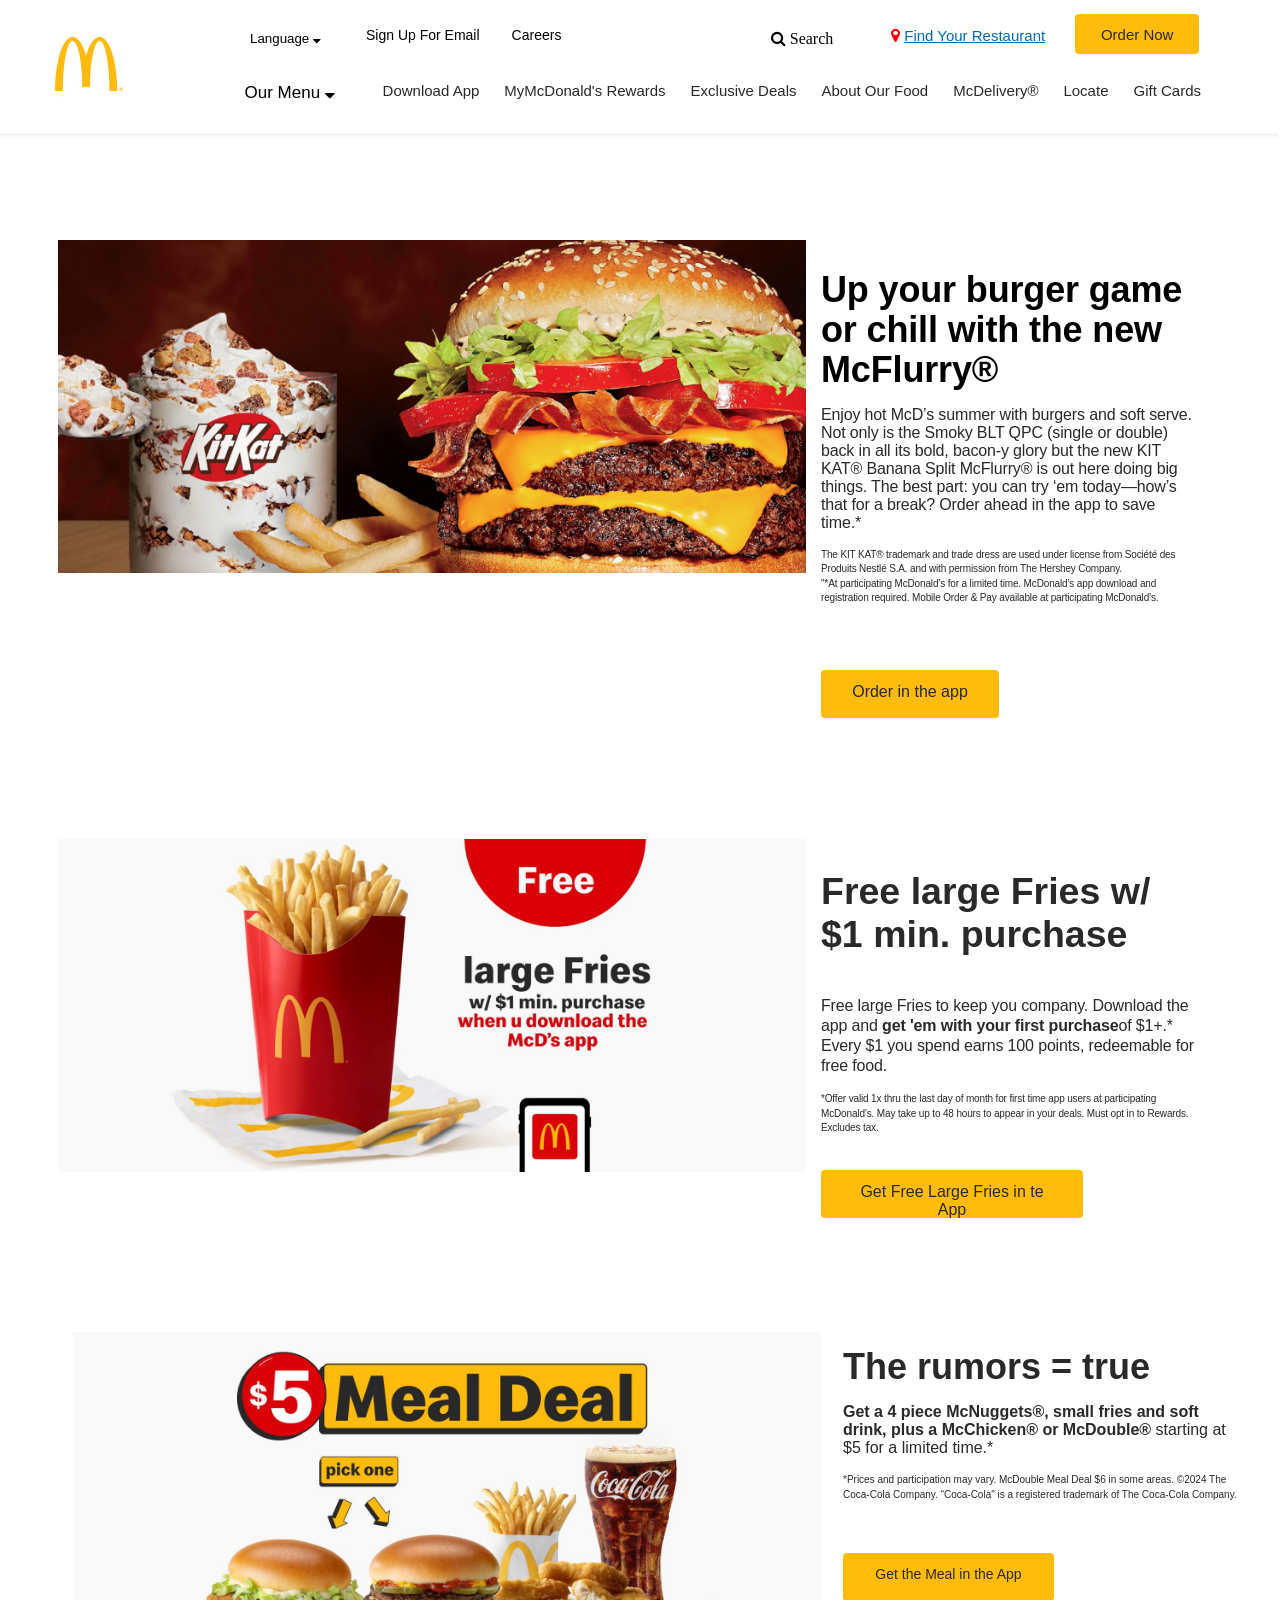
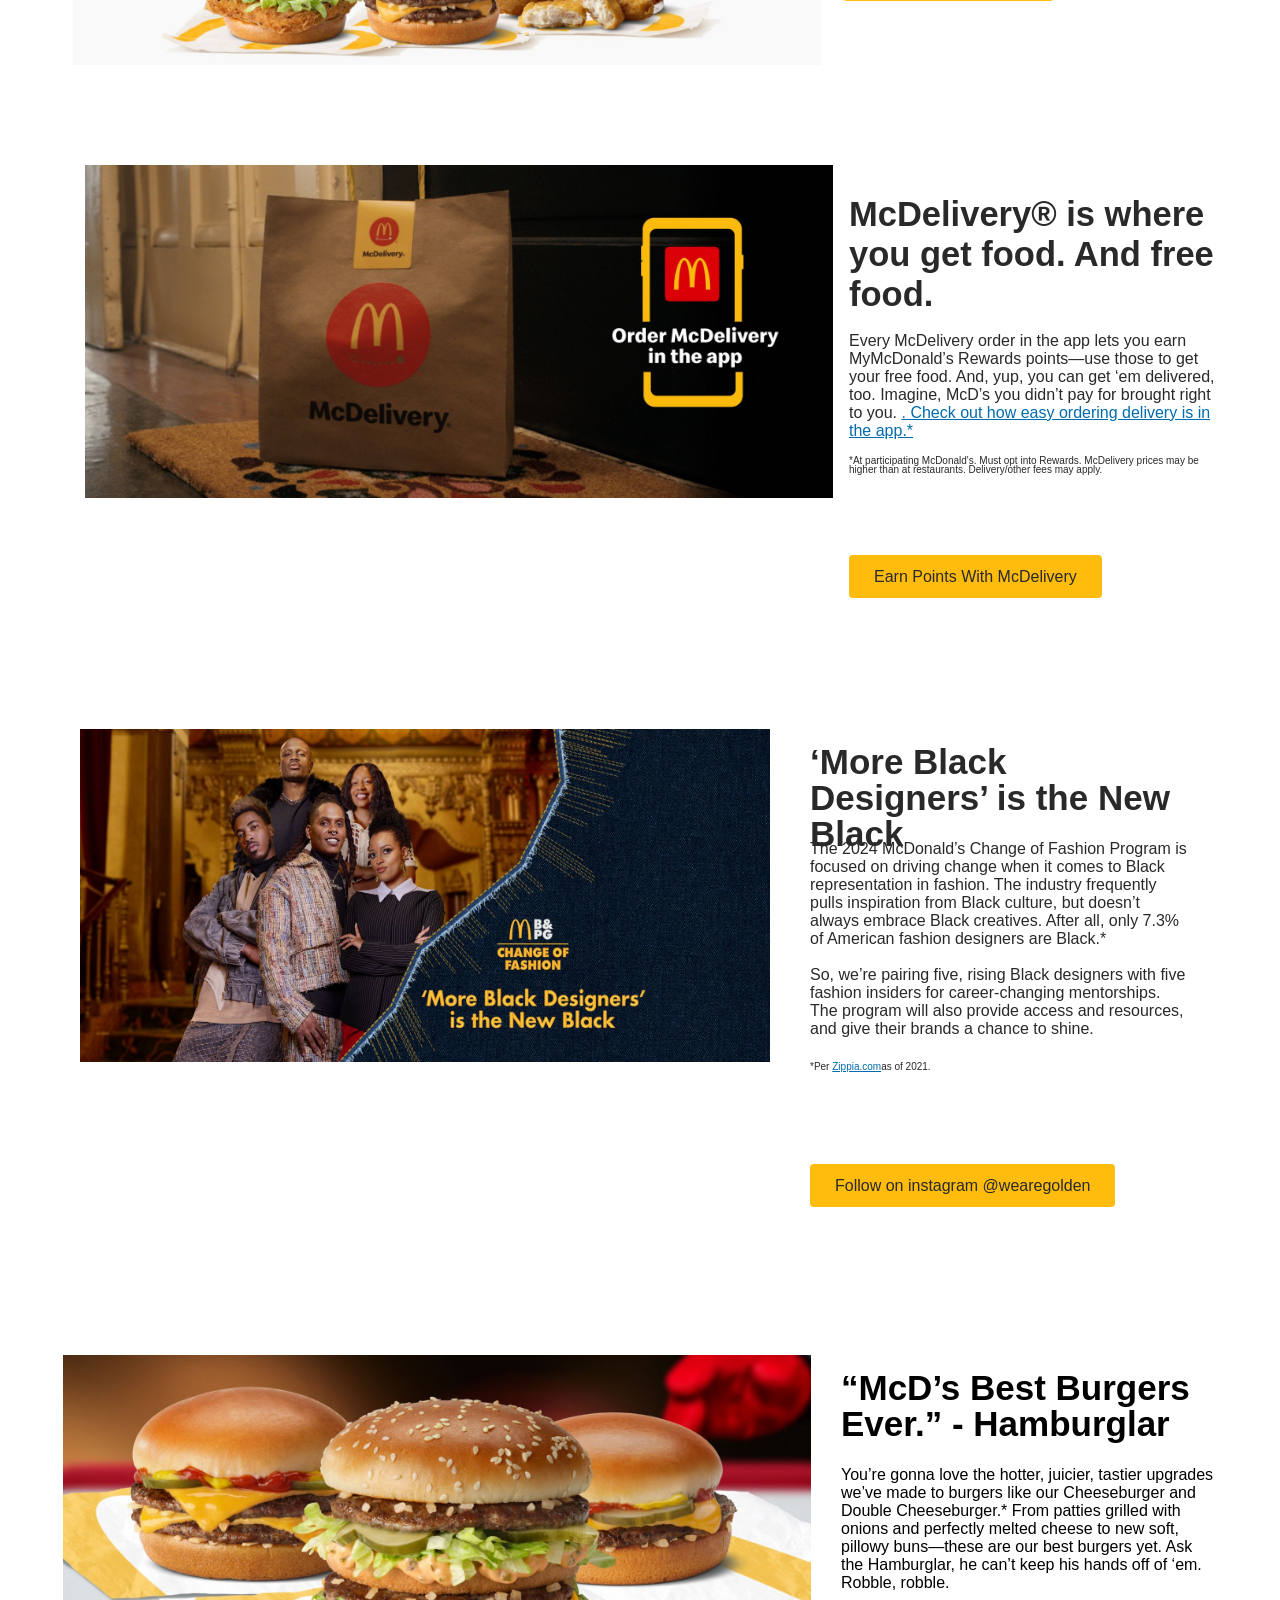
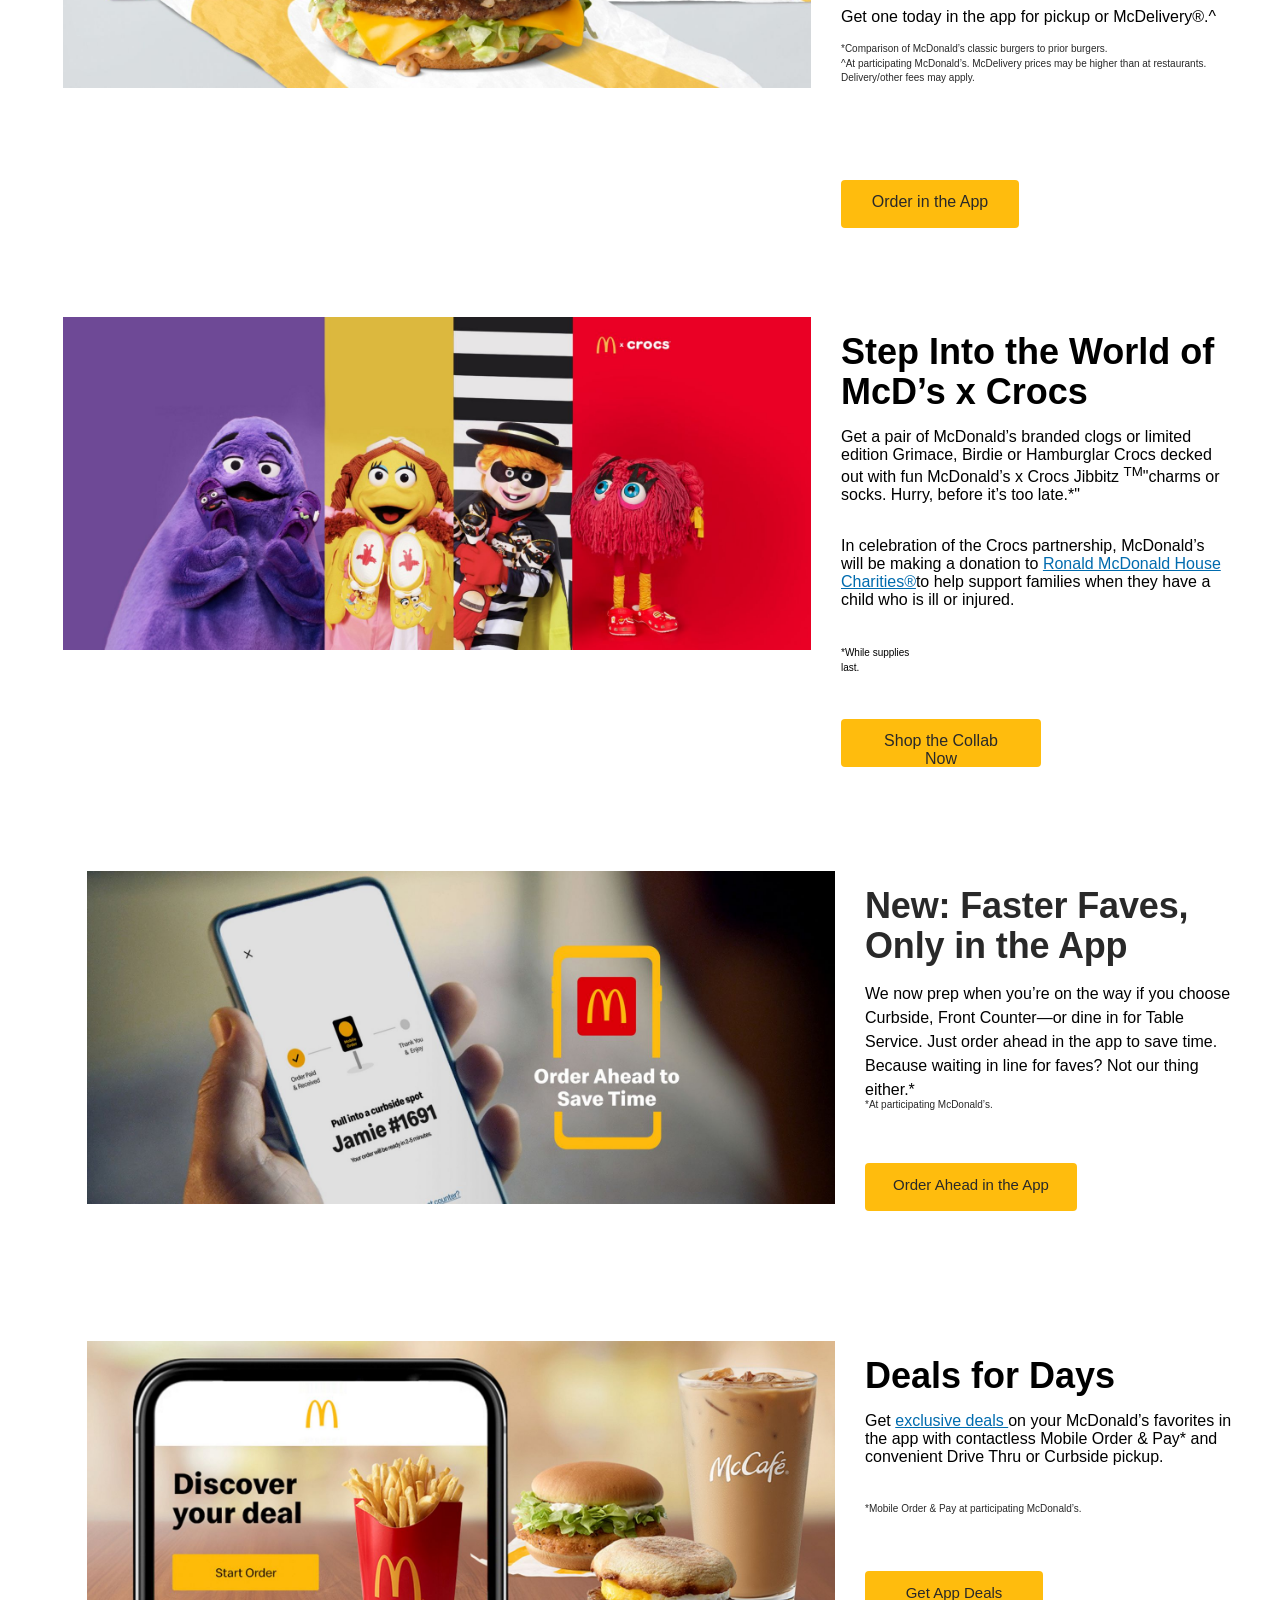
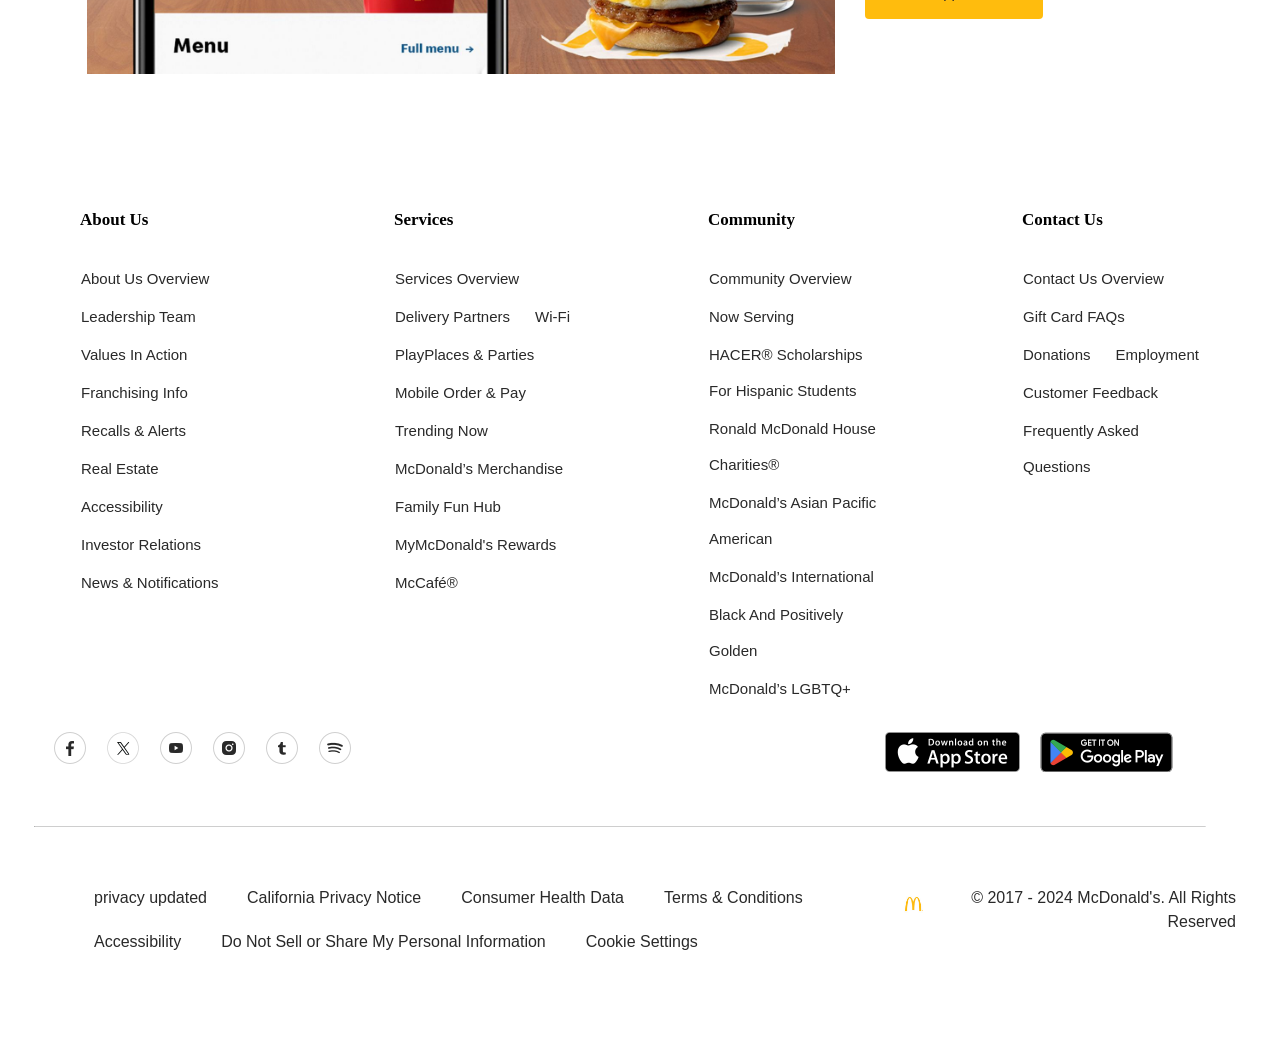
<file: index.html>
<!DOCTYPE html>
<html lang="en">
<head>
    <meta charset="UTF-8">
    <meta name="viewport" content="width=device-width, initial-scale=1.0">
    <title>McDonald</title>
    <link rel="icon" type="image/png" href="logo.jpg">
    <link rel="stylesheet" href="mc.css" type="text/css">
    <link rel="stylesheet" href="http://netdna.bootstrapcdn.com/font-awesome/4.0.3/css/font-awesome.min.css">
    <link rel="stylesheet" href="https://cdnjs.cloudflare.com/ajax/libs/font-awesome/4.7.0/css/font-awesome.min.css">
</head>
<body>
    <div class="maincontainer">
        <div class="seccontainer">
                 <div class="logo">
                    <img src="logo.jpg" alt="">
                 </div>

            <div class="nav">
                <nav class="first">
                    <div class="language">
                        <button class="languagebtn"> Language <span class="menudown"><i class="fa fa-sort-down"></i></span></button>
                    </div>
                        <ul class=>
                            <li class="signli">sign up for email  </li>
                            <li class="signli">careers</li>
                        </ul>
                </nav>
                <nav class="firstext">
                    <div class="form">
                        <span class="icon icon search"><i class="fa fa-search" title="Edit"></i> 
                        <span class="text">Search</span>
                    </div>
                    <ul class="searchul">
                        <li class="rest">
                            <span><i class="fa fa-map-marker" style="color: red;"></i></span>
                            <span><a href="">find your restaurant</a></span>

                        </li>
                        <li class="ordernow"> <button class="btnli"      inputmode="sign">
                            <a href="">order now</a></button>
                        </li>

                    </ul>

                </nav>
                
                <nav class="secondnav">
                    <div class="ourmenu">
                        <button class="menubtn">our menu  <span class="menudown"><i class="fa fa-sort-down"></i></span></button>

                    </div>
                    <div class="list">
                        <ul class="listul">
                            <li class="listli">Download App</li>
                            <li class="listli">MyMcDonald's rewards</li>
                            <li class="listli">Exclusive Deals</li>
                            <li class="listli">about Our Food</li>
                            <li class="listli">McDelivery®</li>
                            <li class="listli">Locate</li>
                            <li class="listli">Gift Cards</li>
                            <li class="listli"></li>
                            <li class="listli"></li>

                        </ul>

                    </div>

                </nav>
            </div>
            

        </div>
        <div class="firstmaindiv">
                <div class="knowdiv">
                    <div class="ourburgerdiv">
                        <div class="burgerimg">
                             <img src="first kitkat.jpeg" alt="">
                        </div>
                            <div class="contentdiv">
                                <div class="bodycontent">
                                    <div class="tittlediv">
                                     <h2>Up your burger game or chill with the new McFlurry®</h2>
                                    </div>
                                    <div class="describtiondiv">
                                        <p>Enjoy hot McD’s summer with burgers and soft serve. Not only is the Smoky BLT QPC (single or double) back in all its bold, bacon-y glory but the new KIT KAT® Banana Split McFlurry® is out here doing big things. The best part: you can try ‘em today—how’s that for a break? Order ahead in the app to save time.*</p>
                                         <p>
                                            <span class="legal">The KIT KAT® trademark and trade dress are used under license from Société des Produits Nestlé S.A. and with permission from The Hershey Company. <br>
                                                "*At participating McDonald’s for a limited time. McDonald’s app download and registration required. Mobile Order & Pay available at participating McDonald’s.
                                            </span>
                                            
                                         </p>
                                     </div>
                                </div>
                                <div class="firstbotton">
                                    <a href="">Order in the app</a>

                                </div>

                            </div>

                    </div>
                </div>  
                
                <div class="secondmaindiv">
                    <div class="seconddivadd">
                        <div class="seconddivplus">
                            <div class="secondfluxdiv">
                                <div class="secondimage">
                                    <img src="sec french.jpeg" alt="">

                                </div>
                                <div class="contentseconddiv">
                                    <div class="bodysecond">
                                        <div class="tittlesecond">
                                            <h2>Free large Fries w/ $1 min. purchase</h2>

                                        </div>
                                        <div class="seconddes">
                                            <p>Free large Fries to keep you company. Download the app and <b>get 'em with your first purchase</b>of $1+.* <br>Every $1 you spend earns 100 points, redeemable for free food.</p>
                                              <p>
                                                <span class="legalsec">*Offer valid 1x thru the last day of month for first time app users at participating McDonald’s. May take up to 48 hours to appear in your deals. Must opt in to Rewards. Excludes tax.</span>

                                              </p>
                                        </div>

                                    </div>
                                    <div class="secondbtndiv">
                                        <a class="seondbtna"  href="">Get Free Large Fries in te App</a>

                                    </div>


                                </div>

                            </div>

                        </div>

                    </div>

                </div>
                <div class="thirdmaindiv"> 
                    <div class="thirdflux">
                        <div class="thirdimagediv">
                            <img src="third rumor.jpeg" alt="">
                        </div>
                        <div class="thirdcontent">
                            <div class="thirdbody">
                                <div class="thirdtittle">
                                    <h2>The rumors = true</h2>
                                </div>
                                <div class="thirddiscriotn">
                                    <p class="thirdp1">
                                        <b>Get a 4 piece McNuggets®, small fries and soft drink, plus a McChicken® or McDouble® </b>starting at $5 for a limited time.*
                                    </p>
                                    <p><span class="legalsec">*Prices and participation may vary. McDouble Meal Deal $6 in some areas. ©2024 The Coca-Cola Company. “Coca-Cola" is a registered trademark of The Coca-Cola Company.</span>
                                    </p>
                                </div>
                                <div class="thirdbtn">
                                    <a class="thirdbtna" href="">Get the Meal in the App</a>
                                </div>
                            </div>

                        </div>

                    </div>
                </div>
                <div class="fourthmaindiv">
                    <div class="fourth">
                        <div class="fourthflex">
                            <div class="fourthimg">
                                <img src="forth offer.jpeg" alt="">
                            </div>
                            <div class="contentforth">
                                <div class="bodyforth">
                                    <div class="forthtittle">
                                        <h2>McDelivery® is where you get food. And free food.</h2>
                                    </div>
                                    <div class="forthdesc">
                                        <p>Every McDelivery order in the app lets you earn MyMcDonald’s Rewards points—use those to get your free food. And, yup, you can get ‘em delivered, too. Imagine, McD’s you didn’t pay for brought right to you.
                                            <a href="">. Check out how easy ordering delivery is in the app.*</a>
                                        </p>
                                        <p>
                                            <span class="fourtlegal">*At participating McDonald's. Must opt into Rewards. McDelivery prices may be higher than at restaurants. Delivery/other fees may apply.</span>
                                        </p>
                                    </div>
                                </div>
                                <div class="forthbtn">
                                    <a href="">earn points with McDelivery</a>
                                </div>
                            </div>
                        </div>
                    </div>
                </div>
                <div class="fifthmaindiv">
                    <div class="fifth">
                        <div class="fifthfex">
                            <div class="fifthimg">
                                    <div class="fifimg2">
                                      <img src="fifth black.jpeg" alt="">
                                    </div>
                            </div>        
                            <div class="contentfif">
                                <div class="fifbody">
                                    <div class="fiftittle">
                                        <h2>‘More Black Designers’ is the New Black</h2>
                                    </div>
                                    <div class="fifdescptn">
                                        <p>The 2024 McDonald’s Change of Fashion Program is focused on driving change when it comes to Black representation in fashion. The industry frequently pulls inspiration from Black culture, but doesn’t always embrace Black creatives. After all, only 7.3% of American fashion designers are Black.* <br></p>
                                        <p>So, we’re pairing five, rising Black designers with five fashion insiders for career-changing mentorships. The program will also provide access and resources, and give their brands a chance to shine.</p>
                                        <p><span class="fiflegal">*Per 
                                            <a href="">Zippia.com</a>as of 2021.

                                        </span>
                                    </p>
                                    </div>
                                </div>
                                <div class="fifbtn">
                                    <a href="">Follow on instagram @wearegolden</a>
                                </div>
                            </div>
                        </div>
                    </div>
                </div>
                <div class="sixdiv">
                    <div class="sixdivext">
                        <div class="fluxsix">
                            <div class="imgsix">
                                <div class="siximg">
                                    <img src="burger.jpeg" alt="">
                                </div>
                            </div>
                            <div class="sixdesptn">
                                <div class="sixbody">
                                    <div class="sixtittle">
                                        <h2>“McD’s Best Burgers Ever.” - Hamburglar</h2>
                                    </div>
                                    <div class="descripsix">
                                        <p>You’re gonna love the hotter, juicier, tastier upgrades we’ve made to burgers like our Cheeseburger and Double Cheeseburger.* From patties grilled with onions and perfectly melted cheese to new soft, pillowy buns—these are our best burgers yet. Ask the Hamburglar, he can’t keep his hands off of ‘em. Robble, robble.</p>
                                        <p>Get one today in the app for pickup or McDelivery®.^</p>
                                        <p>
                                            <span class="legalsix">*Comparison of McDonald’s classic burgers to prior burgers. <br>
                                                ^At participating McDonald’s. McDelivery prices may be higher than at restaurants. Delivery/other fees may apply.
                                            </span>
                                        </p>
                                    </div>
                                </div>
                                <div class="sixbtn">
                                    <a href="">Order in the App</a>
                                </div>
                            </div>
                        </div>
                    </div>
                </div>
                <div class="sevediv">
                    <div class="sevenext">
                        <div class="extentseven">
                            <div class="imgseven">
                                <div class="imgsev">
                                    <div class="imageseventh">
                                        <img src="sev cartoon.jpeg" alt="">
                                    </div>
                                </div>
                                <div class="sevdesdiv">
                                    <div class="sevbody">
                                        <div class="tittlesev">
                                            <h2>Step Into the World of McD’s x Crocs</h2>
                                        </div>
                                        <div class="descrisev">
                                            <p>Get a pair of McDonald’s branded clogs or limited edition Grimace, Birdie or Hamburglar Crocs decked out with fun McDonald’s x Crocs Jibbitz
                                                <sup>TM</sup>"charms or socks. Hurry, before it’s too late.*"
                                            </p>
                                            <p>In celebration of the Crocs partnership, McDonald’s will be making a donation to <a href=""> Ronald McDonald House Charities®</a>to help support families when they have a child who is ill or injured.
                                                
                                            </p>
                                            <p>
                                                <span class="sevlegal">*While supplies last.</span>
                                            </p>
                                        </div>
                                    </div>
                                    <div class="btnsev">
                                        <a href="">Shop the Collab Now</a>
                                    </div>
                                </div>
                            </div>
                        </div>
                    </div>
                </div>
                <div class="eightcontainer">
                    <div class="eightext">
                        <div class="eigtflux">
                            <div class="imgeigtcontainer">
                                <div class="img8div">
                                    <img src="eig newfaster.jpeg" alt="">
                                </div>
                            </div>
                            <div class="content8">
                                <div class="body8">
                                    <div class="tittle8">
                                        <h2>New: Faster Faves, Only in the App</h2>
                                    </div>
                                    <div class="decriptn8">
                                        <p>We now prep when you’re on the way if you choose Curbside, Front Counter—or dine in for Table Service. Just order ahead in the app to save time. Because waiting in line for faves? Not our thing either.*

                                        </p>
                                        <p> <span class="legal8">*At participating McDonald’s.</span></p>
                                    </div>
                                </div>
                                <div class="btn8">
                                     <a href="">Order Ahead in the App</a>
                                </div>
                            </div>
                        </div>
                    </div>
                </div>
                <div class="container9">
                    <div class="containnext9">
                        <div class="flex9">
                            <div class="img9">
                                <div class="imagein">
                                    <img src="nine dealfordays.jpeg" alt="">
                                </div>
                            </div>
                            <div class="contenttext9">
                                <div class="body9">
                                    <div class="tittle9">
                                        <h2>Deals for Days</h2>
                                    </div>
                                    <div class="descriptn9">
                                        <p>Get <a href=""> exclusive deals </a>on your McDonald’s favorites in the app with contactless Mobile Order & Pay* and convenient Drive Thru or Curbside pickup.

                                        </p>
                                        <p><span class="legal9">*Mobile Order & Pay at participating McDonald’s.</span></p>
                                    </div>
                                </div>
                                <div class="btn9">
                                    <a href="">Get App Deals</a>
                                </div>
                            </div>
                        </div>
                    </div>
                </div>
                

        </div>
        <footer class="mainfooter">
            <div class="footersecond">
                <nav class="footersecondnav">
                    <ul class="navsectionsflex">
                        <li class="footerli">
                            <div class="footerheaddiv">
                                  <h2>About Us</h2>
                            </div>
                            <div class="list1">
                                <ul>
                                    <li class="listli">About Us Overview</li>
                                    <li class="listli">Leadership Team</li>
                                    <li class="listli">Values In Action</li>
                                    <li class="listli">Franchising info</li>
                                    <li class="listli">Recalls & Alerts</li>
                                    <li class="listli">Real Estate</li>
                                    <li class="listli">Accessibility</li>
                                    <li class="listli">Investor Relations</li>
                                    <li class="listli">News & Notifications</li>
                                </ul>
                            </div>
                        </li>
                                     
                            <li class="footerli">
                                <div class="footerheaddiv">
                                        <h2>Services</h2>
                                </div>
                                <div class="list1">
                                    <ul>
                                        <li class="listli">Services Overview</li>
                                        <li class="listli">Delivery Partners</li>
                                        <li class="listli">Wi-Fi</li>
                                        <li class="listli">PlayPlaces & Parties</li>
                                        <li class="listli">Mobile Order & Pay</li>
                                        <li class="listli">Trending Now</li>
                                        <li class="listli">McDonald’s Merchandise</li>
                                        <li class="listli">Family Fun Hub</li>
                                        <li class="listli">MyMcDonald's Rewards</li>
                                        <li class="listli">McCafé®</li>

                                    </ul>
                                </div>

                            </li>
                            <li class="footerli">
                                <div class="footerheaddiv">
                                    <h2>community</h2>
                                </div>
                                <div class="list1">
                                    <ul>
                                        <li class="listli">Community Overview</li>
                                        <li class="listli">Now Serving</li>
                                        <li class="listli">HACER® Scholarships for Hispanic Students</li>
                                        <li class="listli">Ronald McDonald House Charities®</li>
                                        <li class="listli">McDonald’s Asian Pacific American</li>
                                        <li class="listli">McDonald’s International</li>
                                        <li class="listli">Black and Positively Golden</li>
                                        <li class="listli">McDonald’s LGBTQ+</li>
                                     
                                      
                                    </ul>
                                </div>
                            </li>
                            <li class="footerli"> 
                                <div class="footerheaddiv">
                                    <h2>contact us</h2>
                                </div>
                                <div class="list1">
                                    <ul>
                                        <li class="listli">Contact Us Overview</li>
                                        <li class="listli">Gift Card FAQs</li>
                                        <li class="listli">Donations</li>
                                        <li class="listli">Employment</li>
                                        <li class="listli">Customer Feedback</li>
                                        <li class="listli">Frequently Asked Questions</li>
                                        
                                    </ul>
                                </div>
                            </li>

                        
                    </ul>
                </nav>

            </div>
            <div class="lastcontent">
                <div class="footerpromotion">
                    <div class="footersocial">
                        <div class="imagefooter">
                            <div class="picfooter">
                                 <img src="footer1.png" alt="">
                            </div>
                        </div>
                        <div class="imagefooter">
                            <div class="picfooter">
                                 <img src="footer2.png" alt="">
                            </div>
                        </div>
                        <div class="imagefooter">
                            <div class="picfooter">
                                 <img src="footer3.png" alt="">
                            </div>
                        </div>
                        <div class="imagefooter">
                            <div class="picfooter">
                                 <img src="instagram.png" alt="">
                            </div>
                        </div>
                        <div class="imagefooter">
                            <div class="picfooter">
                                 <img src="tumblr.png" alt="">
                            </div>
                        </div>
                        <div class="imagefooter">
                            <div class="picfooter">
                                 <img src="spotify.png" alt="">
                            </div>  
                        </div>
                    </div>
                    <div class="footerappsdiv">
                        <div class="appsotrdiv">
                            <img src="app_store_badge.png" alt="">
                        </div>
                        <div class="googleplay">
                            <img src="DownloadApp_Googleplay_154x40.png" alt="">

                        </div>
                    </div>

                </div>
                <div class="seperatorline">
                    <div class="sepdiv">
                        <hr class="linehr">

                    </div>

                </div>
                <div class="legaldivlast">
                    <div class="legallinks">
                        <div class="listlast">
                            <ul class="lastul">
                                <li class="lastli"><a href="">privacy updated</a></li>
                                <li class="lastli"><a href="">California Privacy Notice</a></li>
                                <li class="lastli"><a href="">Consumer Health Data</a></li>
                                <li class="lastli"><a href="">Terms & Conditions</a></li>
                                <li class="lastli"><a href="">Accessibility</a></li>
                                <li class="lastli"><a href="">Do Not Sell or Share My Personal Information</a></li>
                                <li class="lastli"><a href="">Cookie Settings</a></li>
                                
                              
                            </ul>
                        </div>

                    </div>
                    <div class="copyrigtdiv">
                        <div class="logolast">
                            <img src="arches-logo_108x108.jpg" alt="">
                        </div>
                        <div class="textdiv">
                            <p>© 2017 - 2024 McDonald's. All Rights Reserved</p>
                        </div>

                    </div>

                </div>

            </div>

        </footer>
       
        


    </div>
    
</body>
</html>
</file>
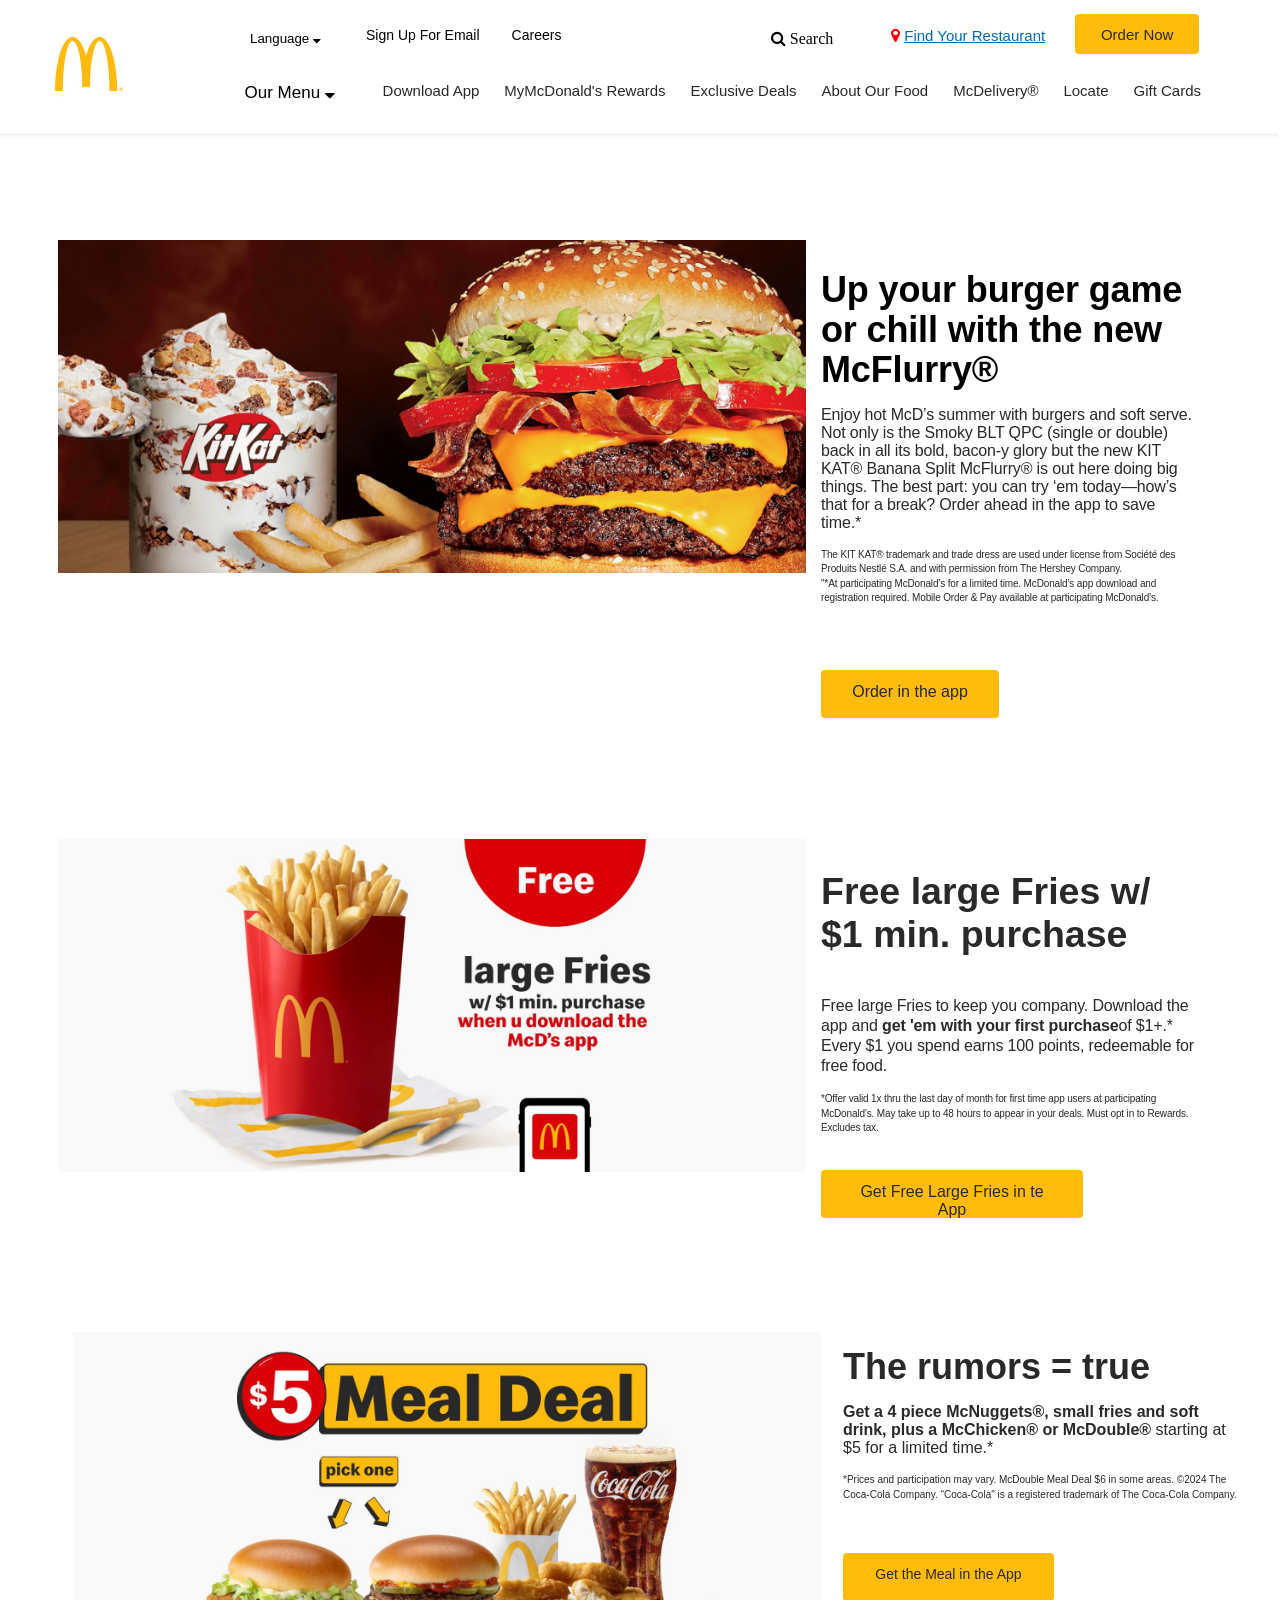
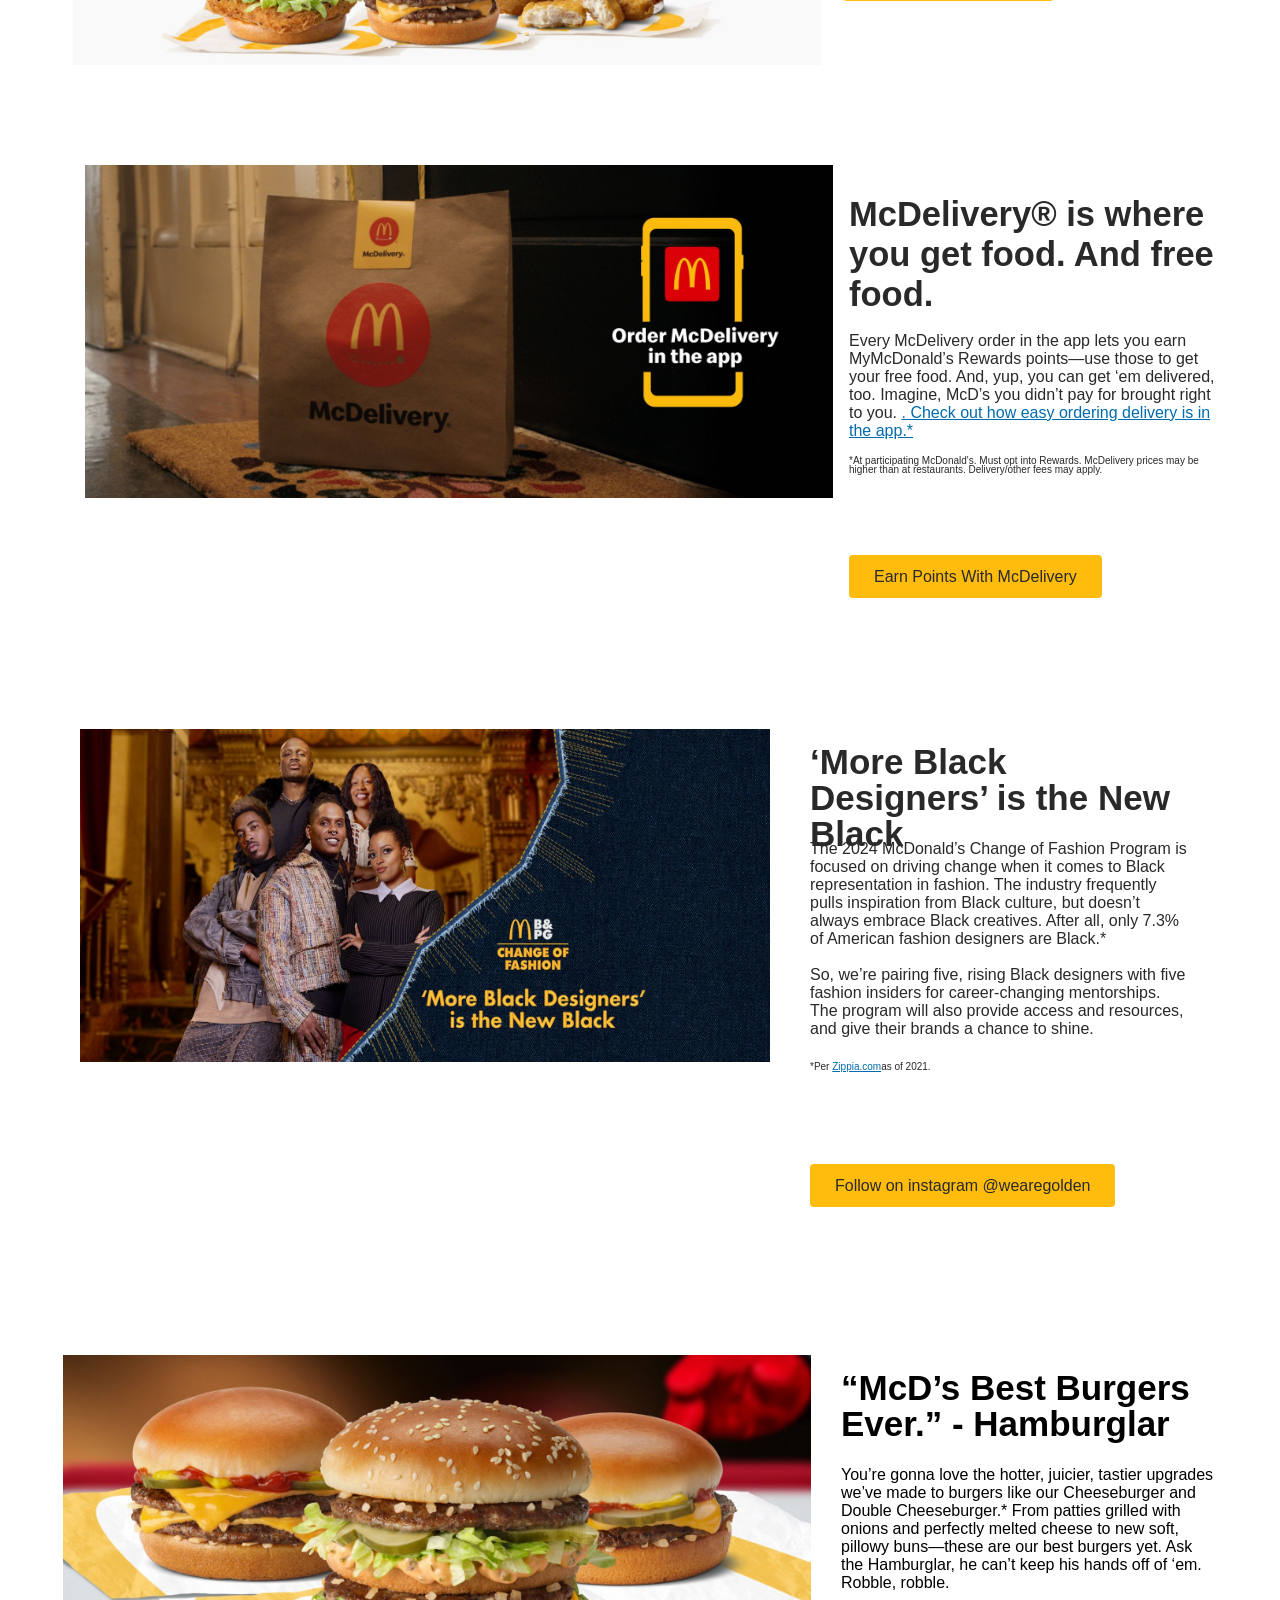
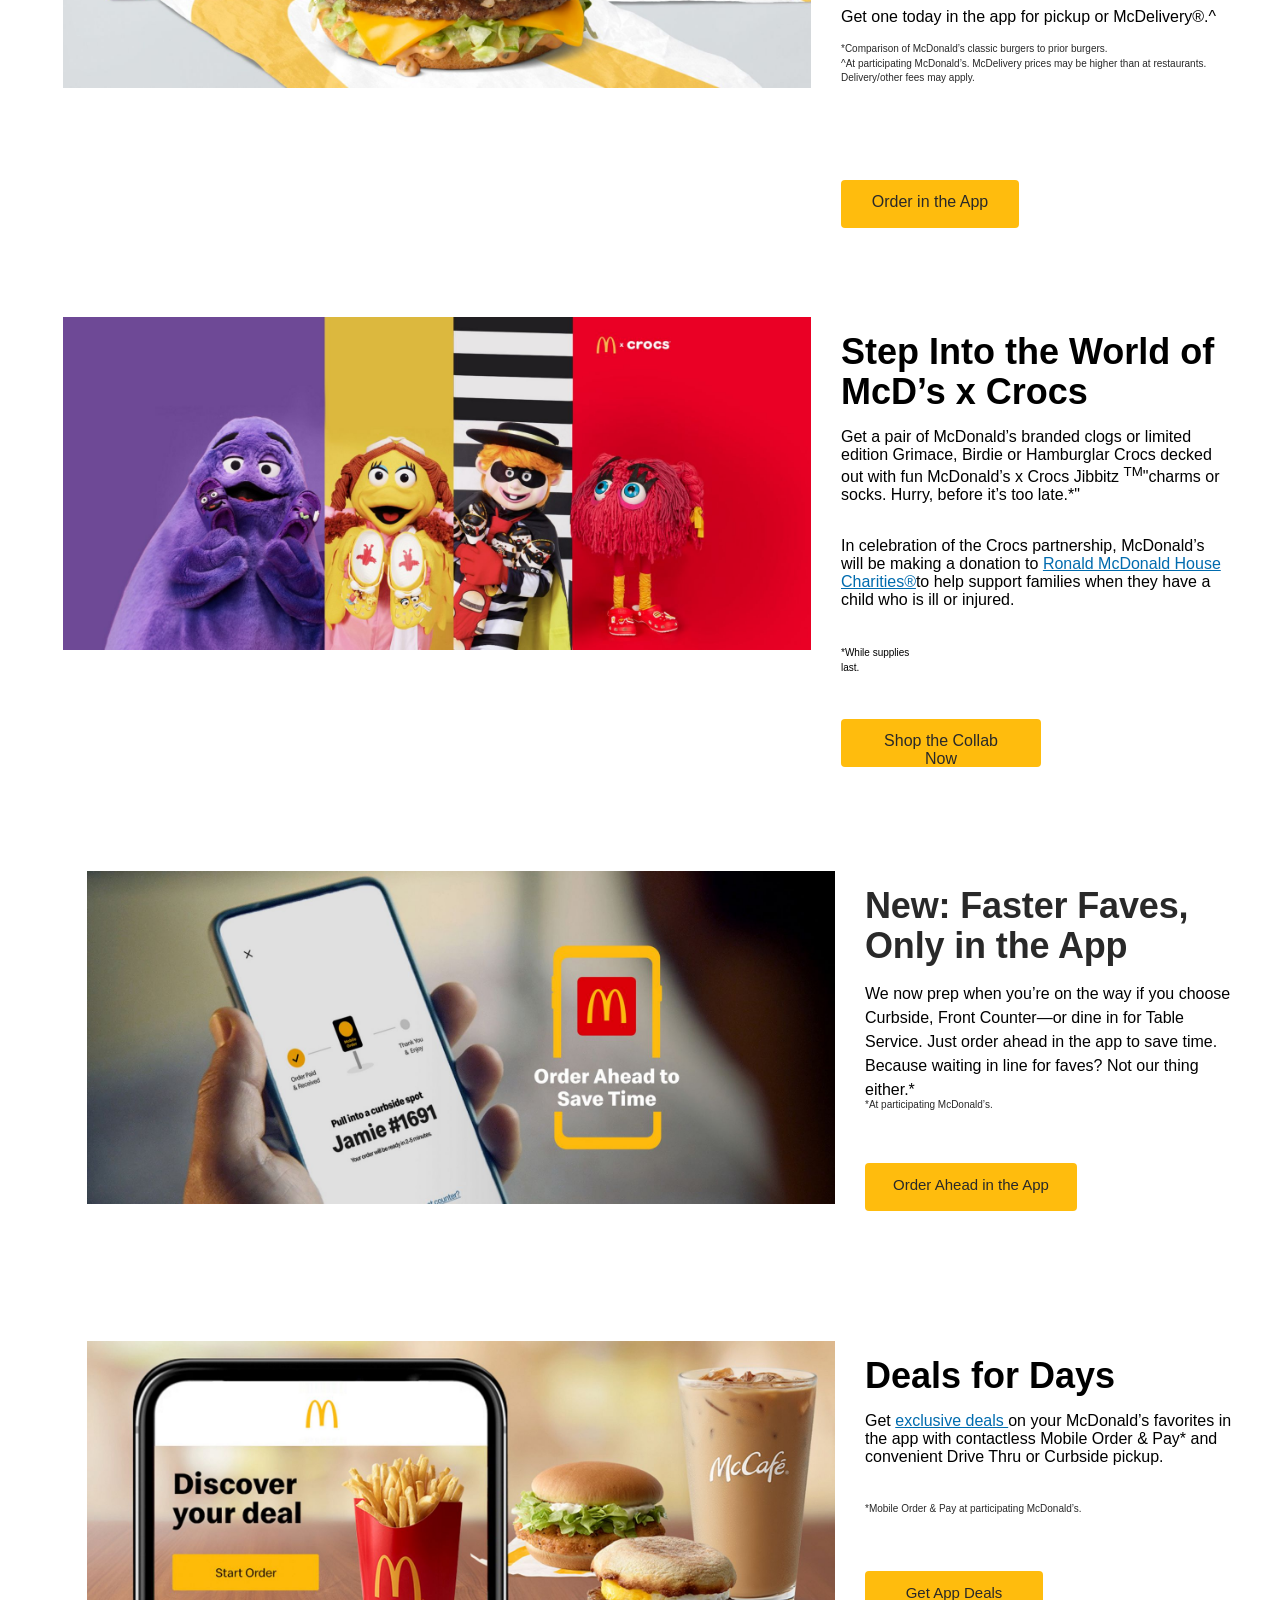
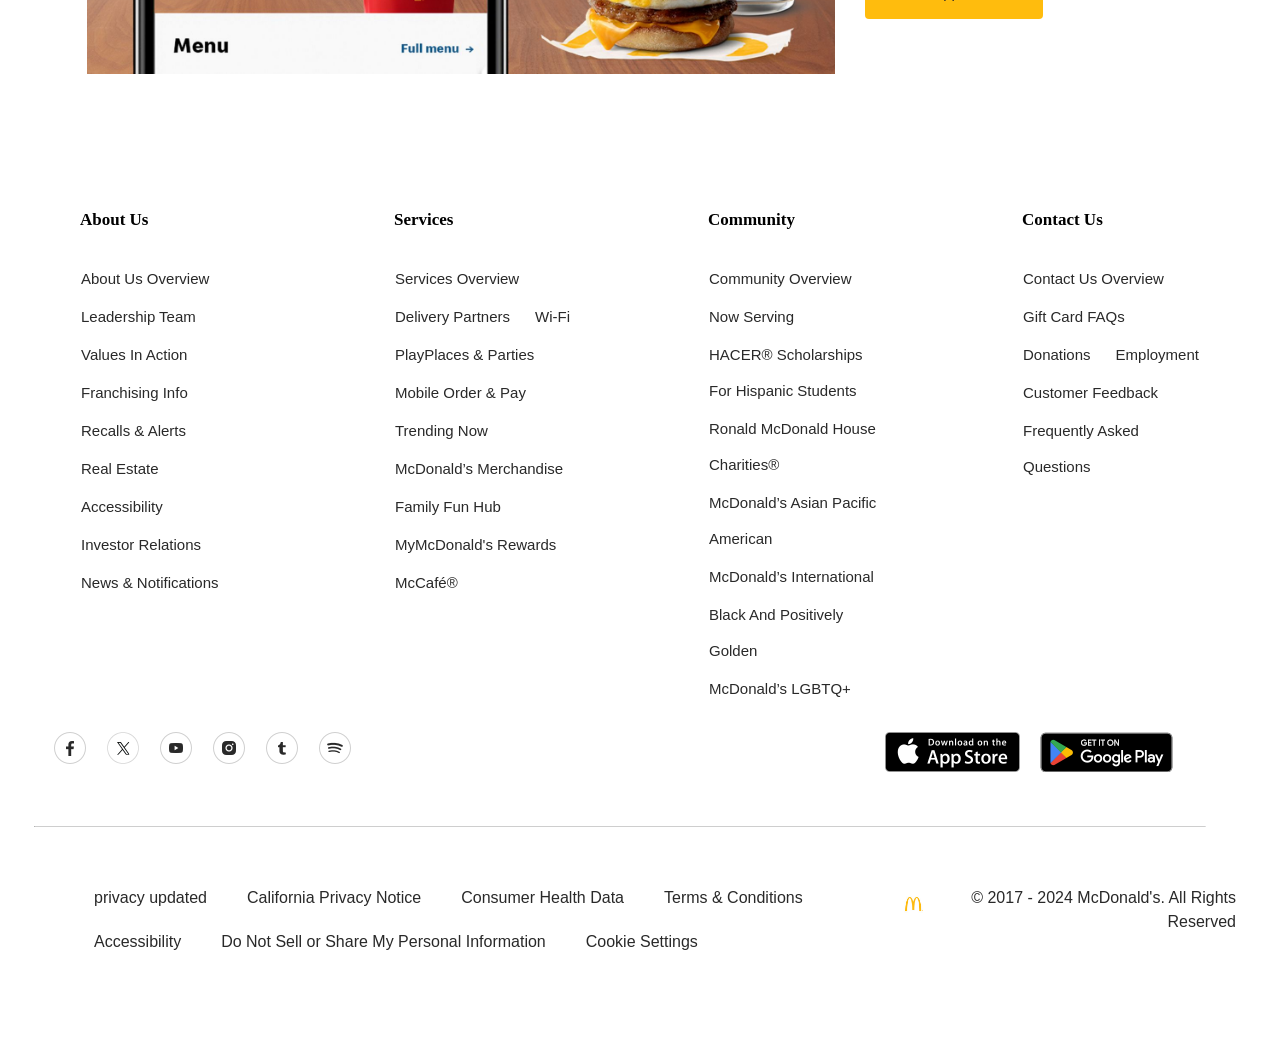
<file: mc.html>
<!DOCTYPE html>
<html lang="en">
<head>
    <meta charset="UTF-8">
    <meta name="viewport" content="width=device-width, initial-scale=1.0">
    <title>Document</title>
    <link rel="stylesheet" href="mc.css" type="text/css">
    <link rel="stylesheet" href="http://netdna.bootstrapcdn.com/font-awesome/4.0.3/css/font-awesome.min.css">
    <link rel="stylesheet" href="https://cdnjs.cloudflare.com/ajax/libs/font-awesome/4.7.0/css/font-awesome.min.css">
</head>
<body>
    <div class="maincontainer">
        <div class="seccontainer">
                 <div class="logo">
                    <img src="logo.jpg" alt="">
                 </div>

            <div class="nav">
                <nav class="first">
                    <div class="language">
                        <button class="languagebtn"> Language <span class="menudown"><i class="fa fa-sort-down"></i></span></button>
                    </div>
                        <ul class=>
                            <li class="signli">sign up for email  </li>
                            <li class="signli">careers</li>
                        </ul>
                </nav>
                <nav class="firstext">
                    <div class="form">
                        <span class="icon icon search"><i class="fa fa-search" title="Edit"></i> 
                        <span class="text">Search</span>
                    </div>
                    <ul class="searchul">
                        <li class="rest">
                            <span><i class="fa fa-map-marker" style="color: red;"></i></span>
                            <span><a href="">find your restaurant</a></span>

                        </li>
                        <li class="ordernow"> <button class="btnli"      inputmode="sign">
                            <a href="">order now</a></button>
                        </li>

                    </ul>

                </nav>
                
                <nav class="secondnav">
                    <div class="ourmenu">
                        <button class="menubtn">our menu  <span class="menudown"><i class="fa fa-sort-down"></i></span></button>

                    </div>
                    <div class="list">
                        <ul class="listul">
                            <li class="listli">Download App</li>
                            <li class="listli">MyMcDonald's rewards</li>
                            <li class="listli">Exclusive Deals</li>
                            <li class="listli">about Our Food</li>
                            <li class="listli">McDelivery®</li>
                            <li class="listli">Locate</li>
                            <li class="listli">Gift Cards</li>
                            <li class="listli"></li>
                            <li class="listli"></li>

                        </ul>

                    </div>

                </nav>
            </div>
            

        </div>
        <div class="firstmaindiv">
                <div class="knowdiv">
                    <div class="ourburgerdiv">
                        <div class="burgerimg">
                             <img src="first kitkat.jpeg" alt="">
                        </div>
                            <div class="contentdiv">
                                <div class="bodycontent">
                                    <div class="tittlediv">
                                     <h2>Up your burger game or chill with the new McFlurry®</h2>
                                    </div>
                                    <div class="describtiondiv">
                                        <p>Enjoy hot McD’s summer with burgers and soft serve. Not only is the Smoky BLT QPC (single or double) back in all its bold, bacon-y glory but the new KIT KAT® Banana Split McFlurry® is out here doing big things. The best part: you can try ‘em today—how’s that for a break? Order ahead in the app to save time.*</p>
                                         <p>
                                            <span class="legal">The KIT KAT® trademark and trade dress are used under license from Société des Produits Nestlé S.A. and with permission from The Hershey Company. <br>
                                                "*At participating McDonald’s for a limited time. McDonald’s app download and registration required. Mobile Order & Pay available at participating McDonald’s.
                                            </span>
                                            
                                         </p>
                                     </div>
                                </div>
                                <div class="firstbotton">
                                    <a href="">Order in the app</a>

                                </div>

                            </div>

                    </div>
                </div>  
                
                <div class="secondmaindiv">
                    <div class="seconddivadd">
                        <div class="seconddivplus">
                            <div class="secondfluxdiv">
                                <div class="secondimage">
                                    <img src="sec french.jpeg" alt="">

                                </div>
                                <div class="contentseconddiv">
                                    <div class="bodysecond">
                                        <div class="tittlesecond">
                                            <h2>Free large Fries w/ $1 min. purchase</h2>

                                        </div>
                                        <div class="seconddes">
                                            <p>Free large Fries to keep you company. Download the app and <b>get 'em with your first purchase</b>of $1+.* <br>Every $1 you spend earns 100 points, redeemable for free food.</p>
                                              <p>
                                                <span class="legalsec">*Offer valid 1x thru the last day of month for first time app users at participating McDonald’s. May take up to 48 hours to appear in your deals. Must opt in to Rewards. Excludes tax.</span>

                                              </p>
                                        </div>

                                    </div>
                                    <div class="secondbtndiv">
                                        <a class="seondbtna"  href="">Get Free Large Fries in te App</a>

                                    </div>


                                </div>

                            </div>

                        </div>

                    </div>

                </div>
                <div class="thirdmaindiv"> 
                    <div class="thirdflux">
                        <div class="thirdimagediv">
                            <img src="third rumor.jpeg" alt="">
                        </div>
                        <div class="thirdcontent">
                            <div class="thirdbody">
                                <div class="thirdtittle">
                                    <h2>The rumors = true</h2>
                                </div>
                                <div class="thirddiscriotn">
                                    <p class="thirdp1">
                                        <b>Get a 4 piece McNuggets®, small fries and soft drink, plus a McChicken® or McDouble® </b>starting at $5 for a limited time.*
                                    </p>
                                    <p><span class="legalsec">*Prices and participation may vary. McDouble Meal Deal $6 in some areas. ©2024 The Coca-Cola Company. “Coca-Cola" is a registered trademark of The Coca-Cola Company.</span>
                                    </p>
                                </div>
                                <div class="thirdbtn">
                                    <a class="thirdbtna" href="">Get the Meal in the App</a>
                                </div>
                            </div>

                        </div>

                    </div>
                </div>
                <div class="fourthmaindiv">
                    <div class="fourth">
                        <div class="fourthflex">
                            <div class="fourthimg">
                                <img src="forth offer.jpeg" alt="">
                            </div>
                            <div class="contentforth">
                                <div class="bodyforth">
                                    <div class="forthtittle">
                                        <h2>McDelivery® is where you get food. And free food.</h2>
                                    </div>
                                    <div class="forthdesc">
                                        <p>Every McDelivery order in the app lets you earn MyMcDonald’s Rewards points—use those to get your free food. And, yup, you can get ‘em delivered, too. Imagine, McD’s you didn’t pay for brought right to you.
                                            <a href="">. Check out how easy ordering delivery is in the app.*</a>
                                        </p>
                                        <p>
                                            <span class="fourtlegal">*At participating McDonald's. Must opt into Rewards. McDelivery prices may be higher than at restaurants. Delivery/other fees may apply.</span>
                                        </p>
                                    </div>
                                </div>
                                <div class="forthbtn">
                                    <a href="">earn points with McDelivery</a>
                                </div>
                            </div>
                        </div>
                    </div>
                </div>
                <div class="fifthmaindiv">
                    <div class="fifth">
                        <div class="fifthfex">
                            <div class="fifthimg">
                                    <div class="fifimg2">
                                      <img src="fifth black.jpeg" alt="">
                                    </div>
                            </div>        
                            <div class="contentfif">
                                <div class="fifbody">
                                    <div class="fiftittle">
                                        <h2>‘More Black Designers’ is the New Black</h2>
                                    </div>
                                    <div class="fifdescptn">
                                        <p>The 2024 McDonald’s Change of Fashion Program is focused on driving change when it comes to Black representation in fashion. The industry frequently pulls inspiration from Black culture, but doesn’t always embrace Black creatives. After all, only 7.3% of American fashion designers are Black.* <br></p>
                                        <p>So, we’re pairing five, rising Black designers with five fashion insiders for career-changing mentorships. The program will also provide access and resources, and give their brands a chance to shine.</p>
                                        <p><span class="fiflegal">*Per 
                                            <a href="">Zippia.com</a>as of 2021.

                                        </span>
                                    </p>
                                    </div>
                                </div>
                                <div class="fifbtn">
                                    <a href="">Follow on instagram @wearegolden</a>
                                </div>
                            </div>
                        </div>
                    </div>
                </div>
                <div class="sixdiv">
                    <div class="sixdivext">
                        <div class="fluxsix">
                            <div class="imgsix">
                                <div class="siximg">
                                    <img src="burger.jpeg" alt="">
                                </div>
                            </div>
                            <div class="sixdesptn">
                                <div class="sixbody">
                                    <div class="sixtittle">
                                        <h2>“McD’s Best Burgers Ever.” - Hamburglar</h2>
                                    </div>
                                    <div class="descripsix">
                                        <p>You’re gonna love the hotter, juicier, tastier upgrades we’ve made to burgers like our Cheeseburger and Double Cheeseburger.* From patties grilled with onions and perfectly melted cheese to new soft, pillowy buns—these are our best burgers yet. Ask the Hamburglar, he can’t keep his hands off of ‘em. Robble, robble.</p>
                                        <p>Get one today in the app for pickup or McDelivery®.^</p>
                                        <p>
                                            <span class="legalsix">*Comparison of McDonald’s classic burgers to prior burgers. <br>
                                                ^At participating McDonald’s. McDelivery prices may be higher than at restaurants. Delivery/other fees may apply.
                                            </span>
                                        </p>
                                    </div>
                                </div>
                                <div class="sixbtn">
                                    <a href="">Order in the App</a>
                                </div>
                            </div>
                        </div>
                    </div>
                </div>
                <div class="sevediv">
                    <div class="sevenext">
                        <div class="extentseven">
                            <div class="imgseven">
                                <div class="imgsev">
                                    <div class="imageseventh">
                                        <img src="sev cartoon.jpeg" alt="">
                                    </div>
                                </div>
                                <div class="sevdesdiv">
                                    <div class="sevbody">
                                        <div class="tittlesev">
                                            <h2>Step Into the World of McD’s x Crocs</h2>
                                        </div>
                                        <div class="descrisev">
                                            <p>Get a pair of McDonald’s branded clogs or limited edition Grimace, Birdie or Hamburglar Crocs decked out with fun McDonald’s x Crocs Jibbitz
                                                <sup>TM</sup>"charms or socks. Hurry, before it’s too late.*"
                                            </p>
                                            <p>In celebration of the Crocs partnership, McDonald’s will be making a donation to <a href=""> Ronald McDonald House Charities®</a>to help support families when they have a child who is ill or injured.
                                                
                                            </p>
                                            <p>
                                                <span class="sevlegal">*While supplies last.</span>
                                            </p>
                                        </div>
                                    </div>
                                    <div class="btnsev">
                                        <a href="">Shop the Collab Now</a>
                                    </div>
                                </div>
                            </div>
                        </div>
                    </div>
                </div>
                <div class="eightcontainer">
                    <div class="eightext">
                        <div class="eigtflux">
                            <div class="imgeigtcontainer">
                                <div class="img8div">
                                    <img src="eig newfaster.jpeg" alt="">
                                </div>
                            </div>
                            <div class="content8">
                                <div class="body8">
                                    <div class="tittle8">
                                        <h2>New: Faster Faves, Only in the App</h2>
                                    </div>
                                    <div class="decriptn8">
                                        <p>We now prep when you’re on the way if you choose Curbside, Front Counter—or dine in for Table Service. Just order ahead in the app to save time. Because waiting in line for faves? Not our thing either.*

                                        </p>
                                        <p> <span class="legal8">*At participating McDonald’s.</span></p>
                                    </div>
                                </div>
                                <div class="btn8">
                                     <a href="">Order Ahead in the App</a>
                                </div>
                            </div>
                        </div>
                    </div>
                </div>
                <div class="container9">
                    <div class="containnext9">
                        <div class="flex9">
                            <div class="img9">
                                <div class="imagein">
                                    <img src="nine dealfordays.jpeg" alt="">
                                </div>
                            </div>
                            <div class="contenttext9">
                                <div class="body9">
                                    <div class="tittle9">
                                        <h2>Deals for Days</h2>
                                    </div>
                                    <div class="descriptn9">
                                        <p>Get <a href=""> exclusive deals </a>on your McDonald’s favorites in the app with contactless Mobile Order & Pay* and convenient Drive Thru or Curbside pickup.

                                        </p>
                                        <p><span class="legal9">*Mobile Order & Pay at participating McDonald’s.</span></p>
                                    </div>
                                </div>
                                <div class="btn9">
                                    <a href="">Get App Deals</a>
                                </div>
                            </div>
                        </div>
                    </div>
                </div>
                

        </div>
        <footer class="mainfooter">
            <div class="footersecond">
                <nav class="footersecondnav">
                    <ul class="navsectionsflex">
                        <li class="footerli">
                            <div class="footerheaddiv">
                                  <h2>About Us</h2>
                            </div>
                            <div class="list1">
                                <ul>
                                    <li class="listli">About Us Overview</li>
                                    <li class="listli">Leadership Team</li>
                                    <li class="listli">Values In Action</li>
                                    <li class="listli">Franchising info</li>
                                    <li class="listli">Recalls & Alerts</li>
                                    <li class="listli">Real Estate</li>
                                    <li class="listli">Accessibility</li>
                                    <li class="listli">Investor Relations</li>
                                    <li class="listli">News & Notifications</li>
                                </ul>
                            </div>
                        </li>
                                     
                            <li class="footerli">
                                <div class="footerheaddiv">
                                        <h2>Services</h2>
                                </div>
                                <div class="list1">
                                    <ul>
                                        <li class="listli">Services Overview</li>
                                        <li class="listli">Delivery Partners</li>
                                        <li class="listli">Wi-Fi</li>
                                        <li class="listli">PlayPlaces & Parties</li>
                                        <li class="listli">Mobile Order & Pay</li>
                                        <li class="listli">Trending Now</li>
                                        <li class="listli">McDonald’s Merchandise</li>
                                        <li class="listli">Family Fun Hub</li>
                                        <li class="listli">MyMcDonald's Rewards</li>
                                        <li class="listli">McCafé®</li>

                                    </ul>
                                </div>

                            </li>
                            <li class="footerli">
                                <div class="footerheaddiv">
                                    <h2>community</h2>
                                </div>
                                <div class="list1">
                                    <ul>
                                        <li class="listli">Community Overview</li>
                                        <li class="listli">Now Serving</li>
                                        <li class="listli">HACER® Scholarships for Hispanic Students</li>
                                        <li class="listli">Ronald McDonald House Charities®</li>
                                        <li class="listli">McDonald’s Asian Pacific American</li>
                                        <li class="listli">McDonald’s International</li>
                                        <li class="listli">Black and Positively Golden</li>
                                        <li class="listli">McDonald’s LGBTQ+</li>
                                     
                                      
                                    </ul>
                                </div>
                            </li>
                            <li class="footerli"> 
                                <div class="footerheaddiv">
                                    <h2>contact us</h2>
                                </div>
                                <div class="list1">
                                    <ul>
                                        <li class="listli">Contact Us Overview</li>
                                        <li class="listli">Gift Card FAQs</li>
                                        <li class="listli">Donations</li>
                                        <li class="listli">Employment</li>
                                        <li class="listli">Customer Feedback</li>
                                        <li class="listli">Frequently Asked Questions</li>
                                        
                                    </ul>
                                </div>
                            </li>

                        
                    </ul>
                </nav>

            </div>
            <div class="lastcontent">
                <div class="footerpromotion">
                    <div class="footersocial">
                        <div class="imagefooter">
                            <div class="picfooter">
                                 <img src="footer1.png" alt="">
                            </div>
                        </div>
                        <div class="imagefooter">
                            <div class="picfooter">
                                 <img src="footer2.png" alt="">
                            </div>
                        </div>
                        <div class="imagefooter">
                            <div class="picfooter">
                                 <img src="footer3.png" alt="">
                            </div>
                        </div>
                        <div class="imagefooter">
                            <div class="picfooter">
                                 <img src="instagram.png" alt="">
                            </div>
                        </div>
                        <div class="imagefooter">
                            <div class="picfooter">
                                 <img src="tumblr.png" alt="">
                            </div>
                        </div>
                        <div class="imagefooter">
                            <div class="picfooter">
                                 <img src="spotify.png" alt="">
                            </div>  
                        </div>
                    </div>
                    <div class="footerappsdiv">
                        <div class="appsotrdiv">
                            <img src="app_store_badge.png" alt="">
                        </div>
                        <div class="googleplay">
                            <img src="DownloadApp_Googleplay_154x40.png" alt="">

                        </div>
                    </div>

                </div>
                <div class="seperatorline">
                    <div class="sepdiv">
                        <hr class="linehr">

                    </div>

                </div>
                <div class="legaldivlast">
                    <div class="legallinks">
                        <div class="listlast">
                            <ul class="lastul">
                                <li class="lastli"><a href="">privacy updated</a></li>
                                <li class="lastli"><a href="">California Privacy Notice</a></li>
                                <li class="lastli"><a href="">Consumer Health Data</a></li>
                                <li class="lastli"><a href="">Terms & Conditions</a></li>
                                <li class="lastli"><a href="">Accessibility</a></li>
                                <li class="lastli"><a href="">Do Not Sell or Share My Personal Information</a></li>
                                <li class="lastli"><a href="">Cookie Settings</a></li>
                                
                              
                            </ul>
                        </div>

                    </div>
                    <div class="copyrigtdiv">
                        <div class="logolast">
                            <img src="arches-logo_108x108.jpg" alt="">
                        </div>
                        <div class="textdiv">
                            <p>© 2017 - 2024 McDonald's. All Rights Reserved</p>
                        </div>

                    </div>

                </div>

            </div>

        </footer>
       
        


    </div>
    
</body>
</html>
</file>
<file: mc.css>
.maincontainer{
    margin: 0%;
    padding: 0px;
    width: 1278px;
    height: 5850px;

}
body{
    margin: 0%;
    padding: 0px;

}
.seccontainer{
    margin: 0px;
    width: 1278px;
    height: 133px;
    display: flex;
    align-items: center;

}
.logo{
    width: 209px;
    height: 133px;
}
.logo img{
    margin-left: 35px;
    margin-top: 10px;
}
.nav{
    width: 1049px;
    height: 133px;
    display: flex;
    
    
}
.first{
    width: 500px;
    height: 65px;
}
.language{
    padding-left: 13px;
    padding-right: 28px;
    font-weight: 700;
    width: 80px;
    height: 24px;
    text-align: center;
    margin-top: 26px;
    margin-left: 20px;
    float: left;
    cursor: pointer;
    font-size: 14px;
    line-height: 24px;
    background: transparent;
    color: #292929;
    border: none;
    font-family: Speedee, -apple-system, BlinkMacSystemFont, Segoe UI, Roboto, Helvetica Neue, Arial, Noto Sans, sans-serif;;
}
.languagebtn{
    border: none;
    outline: none;
    background-color: inherit;
    width: 87px;
}

.signli{
    font-weight: 400;
    font-size: 14px;
    text-transform: capitalize;
    margin-top: -5px;
    float: left;
    list-style-type: none;
    padding: 16px;
    font-family: Speedee, -apple-system, BlinkMacSystemFont, Segoe UI, Roboto, Helvetica Neue, Arial, Noto Sans, sans-serif;;
    
}.firstext{
    width: 550px;
    height: 65px;
}
.form{
    width: 100px;
    border: none;
    margin-top: 30px;
    margin-left: 62px;

}
.form input{
    border: none;
}
.searchul{
    margin-top: -35px;
}
.searchul a{
    text-transform: capitalize;
    font-size: 15px;
    font-weight: 400;
    color: #006bae;
}
.rest{
    
margin-top: 13px;
list-style: none;
float: left;
padding-right: 10px;
margin-left: 142px;
font-family: Speedee, -apple-system, BlinkMacSystemFont, Segoe UI, Roboto, Helvetica Neue, Arial, Noto Sans, sans-serif;;
}
.ordernow{
list-style: none;
margin-left: 161px;
margin-top: 1px;
margin-bottom: 7px;
font-family: Speedee, -apple-system, BlinkMacSystemFont, Segoe UI, Roboto, Helvetica Neue, Arial, Noto Sans, sans-serif;;
}
.ordernow a{
    text-decoration: none;
    color: #292929;
    font-weight: 500;
}
.ordernow button{
    border-radius: 4px;
    height: 40px;
    width: 124px;
    margin-left: 20px;
    border: none;
    background-color: #ffbc0d;
    font-family: Speedee, -apple-system, BlinkMacSystemFont, Segoe UI, Roboto, Helvetica Neue, Arial, Noto Sans, sans-serif;;

}
.secondnav{
    display: flex;
    width: 1049px;
    margin-top: 65px;
    margin-left: -1049px;
}
.ourmenu{
    margin-top: 17px;
    margin-left: 29px;
    width: 105px;
}
.menubtn{
    border: none;
    background-color: inherit;
    text-transform: capitalize;
    font-size: 17px;
}
.menudown{
 size: 10px;
}
.listli{
    list-style: none;
    float: left;
    padding: 1px;
    padding-right: 24px;
    color: #292929;
    font-weight: 500;
    font-size: 15px;
    text-transform: capitalize;
}
.listul{
    float: left;
    font-family: Speedee, -apple-system, BlinkMacSystemFont, Segoe UI, Roboto, Helvetica Neue, Arial, Noto Sans, sans-serif;;
}
.firstmaindiv{
    width: 1273;
    height: 4635px;
    padding-top: 100px;
    border-top: #e4e2e214;
    border-style: groove;
    border-width: 7px;
    border-bottom: none;
    border-left: none;
    border-right: none;

}
.knowdiv{
    padding-left: 12px;
    padding-right: 12px;
    width: 1170px;
    height: 499px;
}
.ourburgerdiv{
    margin-left: 46px;
    margin-right: 46px;
    width: 1170px;
    height: 500px;
    display: flex;
}
.burgerimg{
    width: 748px;
    height: 333px;
}
.burgerimg img{
    width: 100%;
    position: relative;
    top: 0;
    vertical-align: middle;
    border-style: none;
}
.contentdiv{
    width: 377px;
    height: 493px;
    padding-left: 15px;
    padding-right: 15px;
}
.bodycontent{
    height: 386px;
    width: 377px;
    margin-bottom: 14px;
    text-align: left;
    font-family: Speedee, -apple-system, BlinkMacSystemFont, Segoe UI, Roboto, Helvetica Neue, Arial, Noto Sans, sans-serif;;
    letter-spacing: -.15px;
}
.tittlediv{
    width: 377px;
    height: 120px;
    text-align: left;
    font-family: Speedee, -apple-system, BlinkMacSystemFont, Segoe UI, Roboto, Helvetica Neue, Arial, Noto Sans, sans-serif;;
    
}
.tittlediv h2{
    font-size: 36px;
    font-weight: 700;
    line-height: 40px;
    text-align: left;
}
.describtiondiv{
    width: 377px;
    height: 233px;
    padding-bottom: 15px;
    font-family: Speedee, -apple-system, BlinkMacSystemFont, Segoe UI, Roboto, Helvetica Neue, Arial, Noto Sans, sans-serif;;
    text-align: left;
}.describtiondiv p{
    font-size: 16px;
    background-color: transparent;
    color: #292929;
    
    
}
.legal{
    font-size: 10px;
    line-height: 1.45;
    color: #292929;
    background-color: transparent;
    display: inline-block;
    padding: 0;
}
.firstbotton{
    width: 377px;
    height: 48px;
    padding-bottom: 30px;
    font-family: Speedee, -apple-system, BlinkMacSystemFont, Segoe UI, Roboto, Helvetica Neue, Arial, Noto Sans, sans-serif;;
    text-align: left;
    color: #292929;
    display: block;
}
.firstbotton a{
    color: #292929;
    background-color: #ffbc0d;
    text-decoration: none;
    border: none;
    text-align: center;
    padding-left: 25px;
    width: 128px;
    height: 22px;
    padding-top: 13px;
    padding-bottom: 13px;
    padding-left: 25px;
    padding-right: 25px;
    border-radius: 4px;
    display: block;

}
.secondmaindiv{
    width: 1170px;
    height: 393px;
    padding-top: 100px;
    padding-left: 12px;
    padding-right: 12px;

}
.seconddivadd{
    width: 1194px;
    height: 393px;
    margin-left: -12px;
    margin-right: -12px;

}
.seconddivplus{
    width: 1170px;
    height: 393px;
    padding-left: 12px;
    padding-right: 12px;

}
.secondfluxdiv{
    width: 1183px;
    height: 393px;
    margin-left: 46px;
    margin-right: -8px;
    display: flex;
    
}
.secondimage{
    width: 748px;
    height: 333px;
}
.secondimage img{
    width: 100%;
    height: 333px;
    vertical-align: middle;
    border-style: none;
    position: relative;
}
.contentseconddiv{
    padding-left: 15px;
    padding-right: 15px;
    width: 377px;
    height: 393px;
    float: left;
}
.bodysecond{
    width: 377px;
    height: 286px;
    margin-bottom: 14px;

}
.tittlesecond{
    text-align: left;
    font-family: Speedee, -apple-system, BlinkMacSystemFont, Segoe UI, Roboto, Helvetica Neue, Arial, Noto Sans, sans-serif;;
    width: 377px;
    height: 80px;
    color: #292929;
    font-size: 25px;
}
.seconddes{
    padding-bottom: 15px;
    width: 377px;
    height: 173px;
    letter-spacing: -.15px;
    color: #292929;
    text-align: left;
    margin-top: 46px;
    font-family: Speedee, -apple-system, BlinkMacSystemFont, Segoe UI, Roboto, Helvetica Neue, Arial, Noto Sans, sans-serif;;
    
}
.seconddes p{
   font-size: 16px;
   line-height: 20px;
   font-weight: 400;

}
.legalsec{
    font-size: 10px;
    line-height: 1.45;
    color: #292929;
    background-color: transparent;
    display: inline-block;
    padding: 0;
  
}

.secondbtndiv{
    width: 377px;
    height: 48px;
    padding-bottom: 20px;
    
}
.seondbtna{
    background-color: #ffbc0d;
    border-radius: 4px;
    border: none;
    color: #292929;
    text-align: center;
    padding-left: 25px;
    padding-top: 13px;
    width: 212px;
    height: 22px;
    padding-right: 25px;
    padding-bottom: 13px;
    display: block;
    font-family: Speedee, -apple-system, BlinkMacSystemFont, Segoe UI, Roboto, Helvetica Neue, Arial, Noto Sans, sans-serif;;
    text-decoration: none;
    font-weight: 400;

}
.thirdmaindiv{
    width: 1170px;
    height: 333px;
    padding-top: 100px;
    padding-left: 12px;
    padding-right: 12px;

}
.thirdflux{
    width: 1186px;
    height: 333px;
    margin-left: 46px;
    margin-right: -8px;
    display: flex;
}
.thirdimagediv{
    width: 748px;
    height: 333px;
    padding-left: 15px;
    padding-right: 15px;
    float: left;

}
.thirdimagediv img{
    vertical-align: middle;
    width: 748px;
    height: 333px;

}
.thirdcontent{
    padding-left: 7px;
    padding-right: 15px;
    width: 377px;
    height: 333px;
    font-family: Speedee, -apple-system, BlinkMacSystemFont, Segoe UI, Roboto, Helvetica Neue, Arial, Noto Sans, sans-serif;;

}
.thirdbody{
    height: 208px;
    width: 393px;
    margin-bottom: 14px;
    color: #292929;
}
.thirdtittle{
    width: 377px;
    height: 40px;
}
.thirdtittle h2{
    width: 377px;
    height: 40px;
    margin-bottom: 18px;
    margin-top: 15px;
    font-size: 36px;
    font-weight: 700px;
    line-height: 40px;
}
.thirddiscriotn{
    width: 398px;
    height: 135px;
    padding-bottom: 15px;
    text-align: left;
}
.thirdp1{
    font-size: 16px;
}
.thirdbtn{
    width: 377px;
    height: 78px;
    padding-bottom: 30px;

}
.thirdbtna{
    background-color: #ffbc0d;
    border-radius: 4px;
    text-align: center;
    border: none;
    color: #292929;
    width: 220px;
    height: 48px;
    align-items: center;
    display: block;
    text-decoration: none;
    padding-left: 25px;
    padding-right: 25px;
    padding-top: 13px;
    padding-bottom: 13px;
    width: 161px;
    height: 22px;
    font-size: 14px;
    font-weight: 500;

    
}
.fourthmaindiv{
    padding-top: 100px;
    padding-right: 12px;
    padding-left: 12px;
    width: 1170px;
    height: 464px;
}
.fourth{
    padding-left: 12px;
    padding-right: 16px;
    height: 464px;
    width: 1170px;
    font-family: Speedee, -apple-system, BlinkMacSystemFont, Segoe UI, Roboto, Helvetica Neue, Arial, Noto Sans, sans-serif;;
    color: #292929;
}
.fourthflex{
    margin-left: 46px;
    margin-right: 46px;
    width: 1170px;
    height: 464px;
    display: flex;

}
.fourthimg{
    width: 748px;
    height: 464px;
    padding-left: 15px;
    padding-right: 15px;

}
.fourthimg img{
    width: 748px;
    height: 333px;
    vertical-align: middle;
    object-fit: contain;
}
.contentforth{
    width: 377px;
    height: 464px;
    padding-left: 1px;
    padding-right: 15px;
}
.bodyforth{
    width: 377px;
    height: 357px;
    margin-bottom: 14px;
    font-family: Speedee, -apple-system, BlinkMacSystemFont, Segoe UI, Roboto, Helvetica Neue, Arial, Noto Sans, sans-serif;;
    color: #292929;
}
.forthtittle{
    width: 377px;
    height: 120px;
    text-align: left;
    display: block;
    margin-top: 15px;
    font-size: 23px;
    margin-bottom: 18px;
    line-height: 40px;
}
.forthdesc{
    width: 377px;
    height: 204px;
    padding-bottom: 15px;
    text-align: left;
    display: block;
}
.forthdesc p{
    font-weight: 400;

}
.forthdesc a{
    color: #006bae;
}

.fourtlegal{
    margin-bottom: 18px;
    width: 377px;
    height: 31px;
    line-height: 9px;
    font-size: 10px;
    display: inline-block;
}
.forthbtn{
    padding-bottom: 30px;
    width: 377px;
    height: 48px;
}
.forthbtn a{
    padding-left: 25px;
    padding-top: 13px;
    padding-right: 25px;
    padding-bottom: 13px;
    width: 193px;
    height: 22px;
    background-color: #ffbc0d;
    border-radius: 4px;
    color: #292929;
    text-decoration: none;
    text-transform: capitalize;
    font-weight: 400;
    font-size: 16px;
    line-height: 24px;
}
.fifthmaindiv{
    padding-top: 100px;
    padding-right: 12px;
    padding-left: 12px;
    width: 1170px;
    height: 526px;
}
.fifth{
    padding-left: 12px;
    padding-right: 12px;
    height: 526px;
    width: 1170px;
    font-family: Speedee, -apple-system, BlinkMacSystemFont, Segoe UI, Roboto, Helvetica Neue, Arial, Noto Sans, sans-serif;;
    color: #292929;
    
}
.fifthfex{
    margin-left: -8px;
    margin-right: -8px;
    width: 1186px;
    height: 526px;
    display: flex;
    flex-flow: row;
}
.fifthimg{
    width: 720px;
    height: 526px;
    padding-left: 64px;
    padding-right: 15px;
    float: left;
}
.fifimg2{
    width: 748px;
    width: 333px;
}
.fifthimg img{
    width: 690px;
    height: 333px;
    vertical-align: middle;

}
.contentfif{
    width: 377px;
    height: 526px;
    padding-left: 15px;
    padding-right: 15px;
}
.fifbody{
    width: 377px;
    height: 419px;
    margin-bottom: 14px;
    font-family: Speedee, -apple-system, BlinkMacSystemFont, Segoe UI, Roboto, Helvetica Neue, Arial, Noto Sans, sans-serif;;
    color: #292929;
    text-align: left;
}
.fiftittle{
    width: 377px;
    height: 80px;
    text-align: left;

}
.fiftittle h2{
    margin-top: 15px;
    margin-bottom: 18px;
    width: 377px;
    height: 80px;
    text-align: left;
    font-size: 35px;
    font-weight: 700;
    line-height: 36px;
}
.fifdescptn{
    height: 306px;
    width: 377px;
    padding-bottom: 15px;
    font-size: 1pc;
}
.fifdescptn p{
    margin-bottom: 18px;
    font-weight: 500;
    font-size: 16px;
}
.fiflegal{
    width: 113px;
    height: 14px;
    font-size: 10px;
    color: #292929;
    background-color: transparent;
    padding: 0px;
}
.fiflegal a{
    color: #006bae;
    background-color: transparent;
    text-decoration: underline;
    font-size: 10px;
}
.fifbtn{
    padding-bottom: 30px;
    width: 377px;
    height: 48px;
    text-align: left;
}
.fifbtn a{
    padding-left: 25px;
    padding-top: 13px;
    padding-right: 25px;
    padding-bottom: 13px;
    width: 250px;
    height: 22px;
    background-color: #ffbc0d;
    border-radius: 4px;
    color: #292929;
    text-decoration: none;
    text-align: center;
    font-weight: 500;
}
.sixdiv{
    padding-top: 100px;
    padding-left: 12px;
    padding-right: 12px;
    width: 1170px;
    height: 503px;
}
.sixdivext{
    width: 1194px;
    height: 503px;
    margin-left: -12px;
    margin-right: -12px;
    font-style: Speedee, -apple-system, BlinkMacSystemFont, Segoe UI, Roboto, Helvetica Neue, Arial, Noto Sans, sans-serif;;

}
.fluxsix{
    margin-left: 48px;
    margin-right: -8px;
    width: 1186px;
    height: 503px;
    display: flex;
}
.imgsix{
    padding-left: 15px;
    padding-right: 15px;
    width: 748px;
    height: 503px;
}
.siximg{
    width: 748px;
    height: 503px;
}
.siximg img{
    width: 748px;
    height: 333px;
    vertical-align: middle;
}
.sixdesptn{
    width: 377px;
    height: 503px;
    padding-left: 15px;
    padding-right: 15px;
    font-family: Speedee, -apple-system, BlinkMacSystemFont, Segoe UI, Roboto, Helvetica Neue, Arial, Noto Sans, sans-serif;;
}
.sixbody{
    width: 377px;
    height: 396px;
    margin-bottom: 14px;
}
.sixtittle{
    width: 377px;
    height: 80px;
}
.sixtittle h2{
    width: 377px;
    height: 80px;
    text-align: left;
    font-size: 35px;
    margin-top: 15px;
    margin-bottom: 18px;
    font-weight: 900;
    line-height: 36px;

}
.descripsix{
    width: 377px;
    height: 159px;
    margin-bottom: 18px;
    text-align: left;
    font-size: 1pc;
    font-weight: 400;
}
.legalsix{
    width: 377px;
    height: 44px;
    background-color: transparent;
    font-size: 10px;
    line-height: 1.45;
    color: #292929;
    display: inline-block;
}
.sixbtn{
    width: 377px;
    height: 48px;
    padding-bottom: 30px;
}
.sixbtn a{
    padding-left: 25px;
    padding-top: 13px;
    padding-right: 25px;
    padding-bottom: 13px;
    width: 128px;
    height: 22px;
    background-color: #ffbc0d;
    border-radius: 4px;
    color: #292929;
    text-decoration: none;
    text-align: center;
    display: block;
    font-weight: 400;
}
.sevediv{
    width: 1170px;
    height: 354px;
    padding-left: 12px;
    padding-top: 59px;
    padding-right: 12px;
    font-family: Speedee, -apple-system, BlinkMacSystemFont, Segoe UI, Roboto, Helvetica Neue, Arial, Noto Sans, sans-serif;;
    
}
.sevenext{
    width: 1194px;
    height: 480px;
    margin-left: -12px;
    margin-right: -12px;

}
.extentseven{
    width: 1170px;
    height: 480px;
    padding-left: 12px;
    padding-right: 12px;
}
.imgseven{
    width: 1186px;
    height: 480px;
    margin-left: 6px;
    margin-right: -8px;
    display: flex;
}
.imgsev{
    padding-left: 45PX;
    padding-right: 15PX;
    width: 748px;
    height: 480px;
}
.imageseventh{
    width: 748px;
    height: 333px;
}
.imageseventh img{
    width: 748px;
    height: 333px;
}
.sevdesdiv{
    padding-left: 15PX;
    padding-right: 15PX;
    width: 377px;
    height: 480px;
}
.sevbody{
    width: 377px;
    height: 373px;
    margin-bottom: 14px;
}
.tittlesev{
    width: 377px;
    height: 80px;
    font-family: Speedee, -apple-system, BlinkMacSystemFont, Segoe UI, Roboto, Helvetica Neue, Arial, Noto Sans, sans-serif;;
    text-align: left;
}
.tittlesev h2{
    width: 377px;
    height: 80px;
    margin-bottom: 18px;
    margin-top: 15px;
    font-size: 36px;
    font-weight: 700;
    line-height: 40px;
}
.descrisev{
    width: 378px;
    height: 261px;
    margin-bottom: 15px;
}
.descrisev p{
    width: 382px;
    height: 91px;
    margin-bottom: 18px;
    font-size: 1pc;
    text-align: left;
}
.descrisev a{
    color: #006bae;
    text-decoration: underline;
    background-color: transparent;
    font-size: 1pc;
    text-align: left;
}
.sevlegal{
    width: 89px;
    height: 14px;
    font-size: 10px;
    margin-bottom: 18px;
    line-height: 1.45;
    display: inline-block;
    background-color: transparent;
}
.btnsev{
    width: 377px;
    height: 48px;
    padding-bottom: 30px;
}
.btnsev a{
    padding-left: 25px;
    padding-top: 13px;
    padding-right: 25px;
    padding-bottom: 13px;
    width: 150px;
    height: 22px;
    background-color: #ffbc0d;
    border-radius: 4px;
    color: #292929;
    text-decoration: none;
    text-align: center;
    display: block;
    
}
.eightcontainer{
    padding-left: 12px;
    padding-top: 200px;
    padding-right: 12px;
    width: 1170px;
    height: 370px;
}
.eightext{
    padding-left: 12px;
    padding-right: 12px;
    width: 1170px;
    height: 370px;
}
.eigtflux{
    width: 1186px;
    height: 370px;
    margin-left: 48px;
    margin-right: -8px;
    display: flex;
}
.imgeigtcontainer{
    padding-left: 15px;
    padding-right: 15px;
    width: 748px;
    height: 370px;
}
.img8div{
    width: 748px;
    height: 333px;
}
.img8div img{
    width: 748px;
    height: 333px;
    vertical-align: middle;
    border-style: none;
}
.content8{
    padding-left: 15px;
    padding-right: 15px;
    width: 377px;
    height: 370px;
    font-family: Speedee, -apple-system, BlinkMacSystemFont, Segoe UI, Roboto, Helvetica Neue, Arial, Noto Sans, sans-serif;;

}
.body8{
    width: 377px;
    height: 263px;
    margin-bottom: 14px;
}
.tittle8{
    width: 377px;
    height: 80px;
    font-family: Speedee, -apple-system, BlinkMacSystemFont, Segoe UI, Roboto, Helvetica Neue, Arial, Noto Sans, sans-serif;;
    line-height: 24px;
    color: #292929;
    letter-spacing: -.15px;

}
.tittle8 h2{
    width: 377px;
    height: 80px;
    margin-bottom: 18px;
    margin-top: 15px;
    font-size: 36px;
    font-weight: 700;
    line-height: 40px;
    font-family: Speedee, -apple-system, BlinkMacSystemFont, Segoe UI, Roboto, Helvetica Neue, Arial, Noto Sans, sans-serif;;


}
.decriptn8{
    width: 377px;
    height: 150px;
    padding-bottom: 15px;
    text-align: left;
    line-height: 24px;
}
.decriptn8 p{
    width: 377px;
    height: 91px;
    margin-bottom: 18px;
    font-size: 1pc;
    font-weight: 400;
}
.legal8{
    width: 122px;
    height: 14px;
    background-color: transparent;
    font-size: 10px;
    line-height: 1.45;
    color: #292929;
}
.btn8{
    width: 377px;
    height: 78px;
    padding-bottom: 30px;
}   
.btn8 a{
    padding-left: 25px;
    padding-top: 13px;
    padding-right: 25px;
    padding-bottom: 13px;
    width: 162px;
    height: 22px;
    background-color: #ffbc0d;
    border-radius: 4px;
    color: #292929;
    text-decoration: none;
    text-align: center;
    display: inline-block;
    font-size: 15px;
}
.container9{
    padding-left: 12px;
    padding-top: 100px;
    padding-right: 12px;
    width: 1170px;
    height: 333px;
}
.containnext9{
    padding-left: 12px;
    padding-right: 12px;
    width: 1170px;
    height: 333px;
}
.flex9{
    width: 1186px;
    height: 333px;
    margin-left: 48px;
    margin-right: -8;
    display: flex;
}
.img9{
    padding-left: 15px;
    padding-right: 15px;
    width: 748px;
    height: 333px;
}
.imagein{
    width: 748px;
    height: 333px;
}
.imagein img{
    width: 748px;
    height: 333px;
}
.contenttext9{
    padding-left: 15px;
    padding-right: 15px;
    width: 377px;
    height: 333px;
}
.body9{
    width: 377px;
    height: 201px;
    margin-bottom: 14px;
    font-family: Speedee, -apple-system, BlinkMacSystemFont, Segoe UI, Roboto, Helvetica Neue, Arial, Noto Sans, sans-serif;;

}
.tittle9{
    width: 377px;
    height: 40px;
}
.tittle9 h2{
    width: 377px;
    height: 40px;
    margin-bottom: 18px;
    margin-top: 15px;
    font-size: 36px;
    font-weight: 700;
    line-height: 40px;
    font-family: Speedee, -apple-system, BlinkMacSystemFont, Segoe UI, Roboto, Helvetica Neue, Arial, Noto Sans, sans-serif;;

}
.descriptn9{
    width: 377px;
    height: 128px;
    padding-bottom: 15px;
    text-align: left;
    font-size: 1pc;
}
.descriptn9 p{
    width: 377px;
    height: 68px;
    margin-bottom: 18px;
}
.descriptn9 a{
    color: #006bae;
    background-color: transparent;
    text-decoration: underline;
    cursor: pointer;
}
.legal9{
    width: 206px;
    height: 14px;
    background-color: transparent;
    font-size: 10px;
    line-height: 1.45;
    color: #292929;
}
.btn9{
    width: 377px;
    height: 48px;
    padding-bottom: 30px;
}
.btn9 a{
    font-size: 15px;
    font-weight: 500;
    padding-left: 25px;
    padding-top: 13px;
    padding-right: 25px;
    padding-bottom: 13px;
    width: 128px;
    height: 22px;
    background-color: #ffbc0d;
    border-radius: 4px;
    color: #292929;
    text-decoration: none;
    text-align: center;
    display: block;
    font-family: Speedee, -apple-system, BlinkMacSystemFont, Segoe UI, Roboto, Helvetica Neue, Arial, Noto Sans, sans-serif;; 
}
.mainfooter{
    width: 1263px;
    height: 846px;
    margin-top: 121px;
}
.footersecond{
    width: 1130px;
    height: 365px;
    
}
.footersecondnav{
    width: 1130px;
    height: 365px;
    margin-bottom: 40px;
   
}
.navsectionsflex{
    width: 1130px;
    height: 365px;
    margin-top: 16px;
    margin-bottom: 16px;
    display: flex;
    justify-content: space-between;
    text-align: center;
    
}
.footerli{
    width: 188px;
    height: 365px;
    list-style: none;
}
.footerheaddiv{
    width: 188px;
    height: 20px;
    margin-left: 40px;
}
.footerheaddiv h2{
    line-height: 20px;
    font-size: 17px;
    margin-bottom: 20px;
    margin-top: revert;
    text-align: left;
    text-transform: capitalize;
    font-weight: 900;
}
.list1{
    font-size: 10px;
    font-weight: 400;
    width: 242px;
    height: 246px;
    margin-top: 30px;
    text-align: left;
    line-height: 36px;
    font-family:Speedee, -apple-system, BlinkMacSystemFont, Segoe UI, Roboto, Helvetica Neue, Arial, Noto Sans, sans-serif;; ;
}
.listli{
    list-style: none;
    font-size: 15px;
    font-weight: 500;
}
.lastcontent{
    width: 1130px;
    height: 255px;
    margin-top: 171px;
    margin-left: 54px;

}
.footerpromotion{
    width: 1130px;
    height: 40px;
    padding-bottom: 46px;
    display: flex;
    justify-content: space-between;
   
}
.footersocial{
    width: 745px;
    height: 40px;
    padding-bottom: 46px;
    display: flex;
   
}
.imagefooter{
    width: 32px;
    height: 40px;
    margin-right: 21px;
    

}
.picfooter img{
    width: 32px;
    height: 32px;
    vertical-align: middle;
    border-style: none;
    margin-right: 80px;
    margin-right: 21px;
}
.picfooter{
    width: 32px;
    height: 32px;
}
.footerappsdiv{
    width: 384px;
    height: 40px;
    display: flex;
    justify-content: flex-end;
  
}
.appsotrdiv{
    width: 155px;
    height: 40px;
}
.appsotrdiv img{
    width: 155px;
    height: 40px;
}
.googleplay{
    width: 154px;
    height: 40px;
}
.googleplay img{
    width: 154px;
    height: 40px;
}
.seperatorline{
    width: 1130px;
    height: 0.667px;
}
.sepdiv{
    width: 1130px;
    height: 0.667px;
}
.linehr{
    border-bottom: none;
    border-top: 1px solid #cecece;
    margin-bottom: 50px;
    margin-left: -20px;
    margin-right: -20px;
    width: 1170px;
}
.legaldivlast{
    width: 1130px;
    height: 89px;
    display: flex;
    font-size: 1pc;
    line-height: 24px;
    align-items: unset;
    font-family: Speedee, -apple-system, BlinkMacSystemFont, Segoe UI, Roboto, Helvetica Neue, Arial, Noto Sans, sans-serif;;
    color: #292929;
    margin-top: 43px;

}
.legallinks{
    width: 753px;
    height: 89px;
}
.listlast{
    width: 753px;
    height: 89px;
}
.listlast a{
    text-decoration: none;
    color: #292929;
}
.lastul{
    width: 753px;
    height: 89px;
    display: flex;
    list-style: none;
    flex-wrap: wrap;
    column-gap: 40px;
    font-family: Speedee, -apple-system, BlinkMacSystemFont, Segoe UI, Roboto, Helvetica Neue, Arial, Noto Sans, sans-serif;;


}
.copyrigtdiv{
    width: 376px;
    height: 89px;
    display: flex;
    text-align: right;
    margin-left: 53px;
}
.logolast{
    width: 68px;
    height: 28px;
}
.logolast img{
    width: 28px;
    height: 28px;
    margin-top: 20px;
}
.textdiv{
    width: 308px;
    height: 32px;
}
</file>
